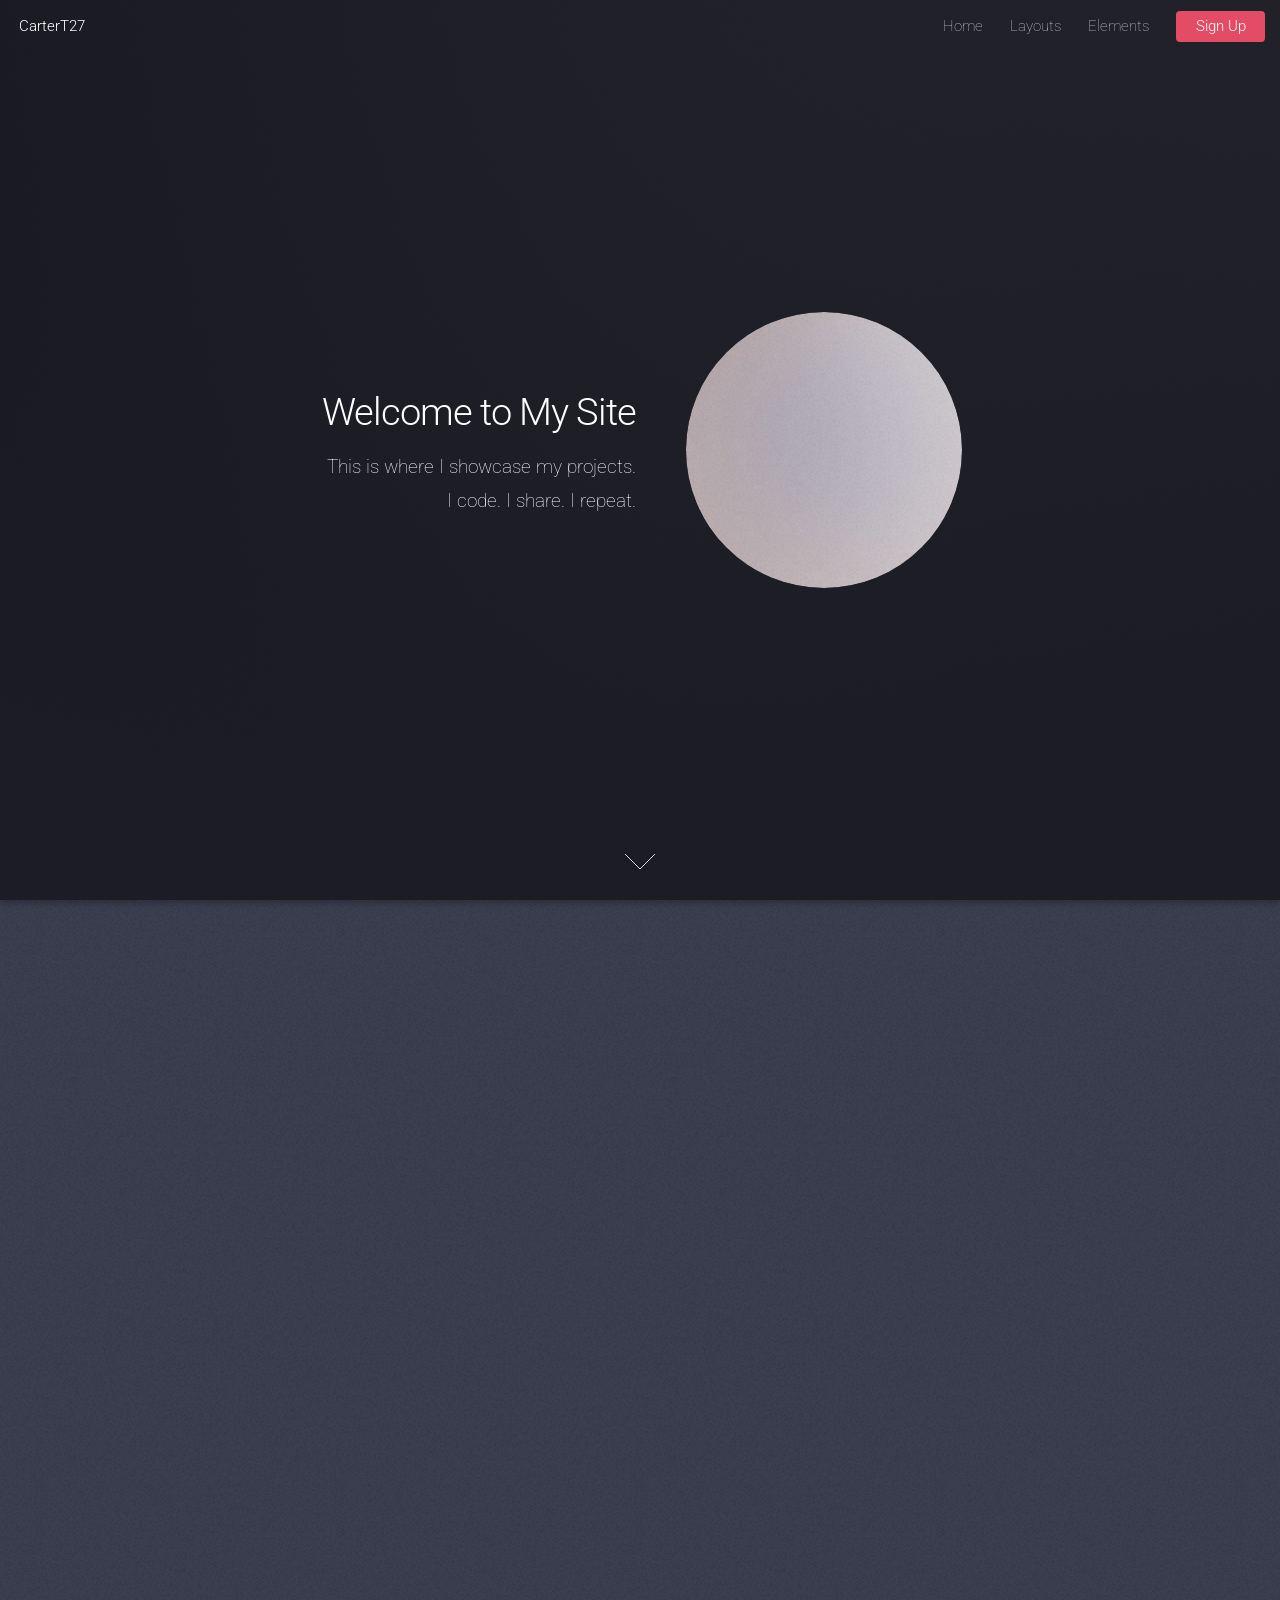
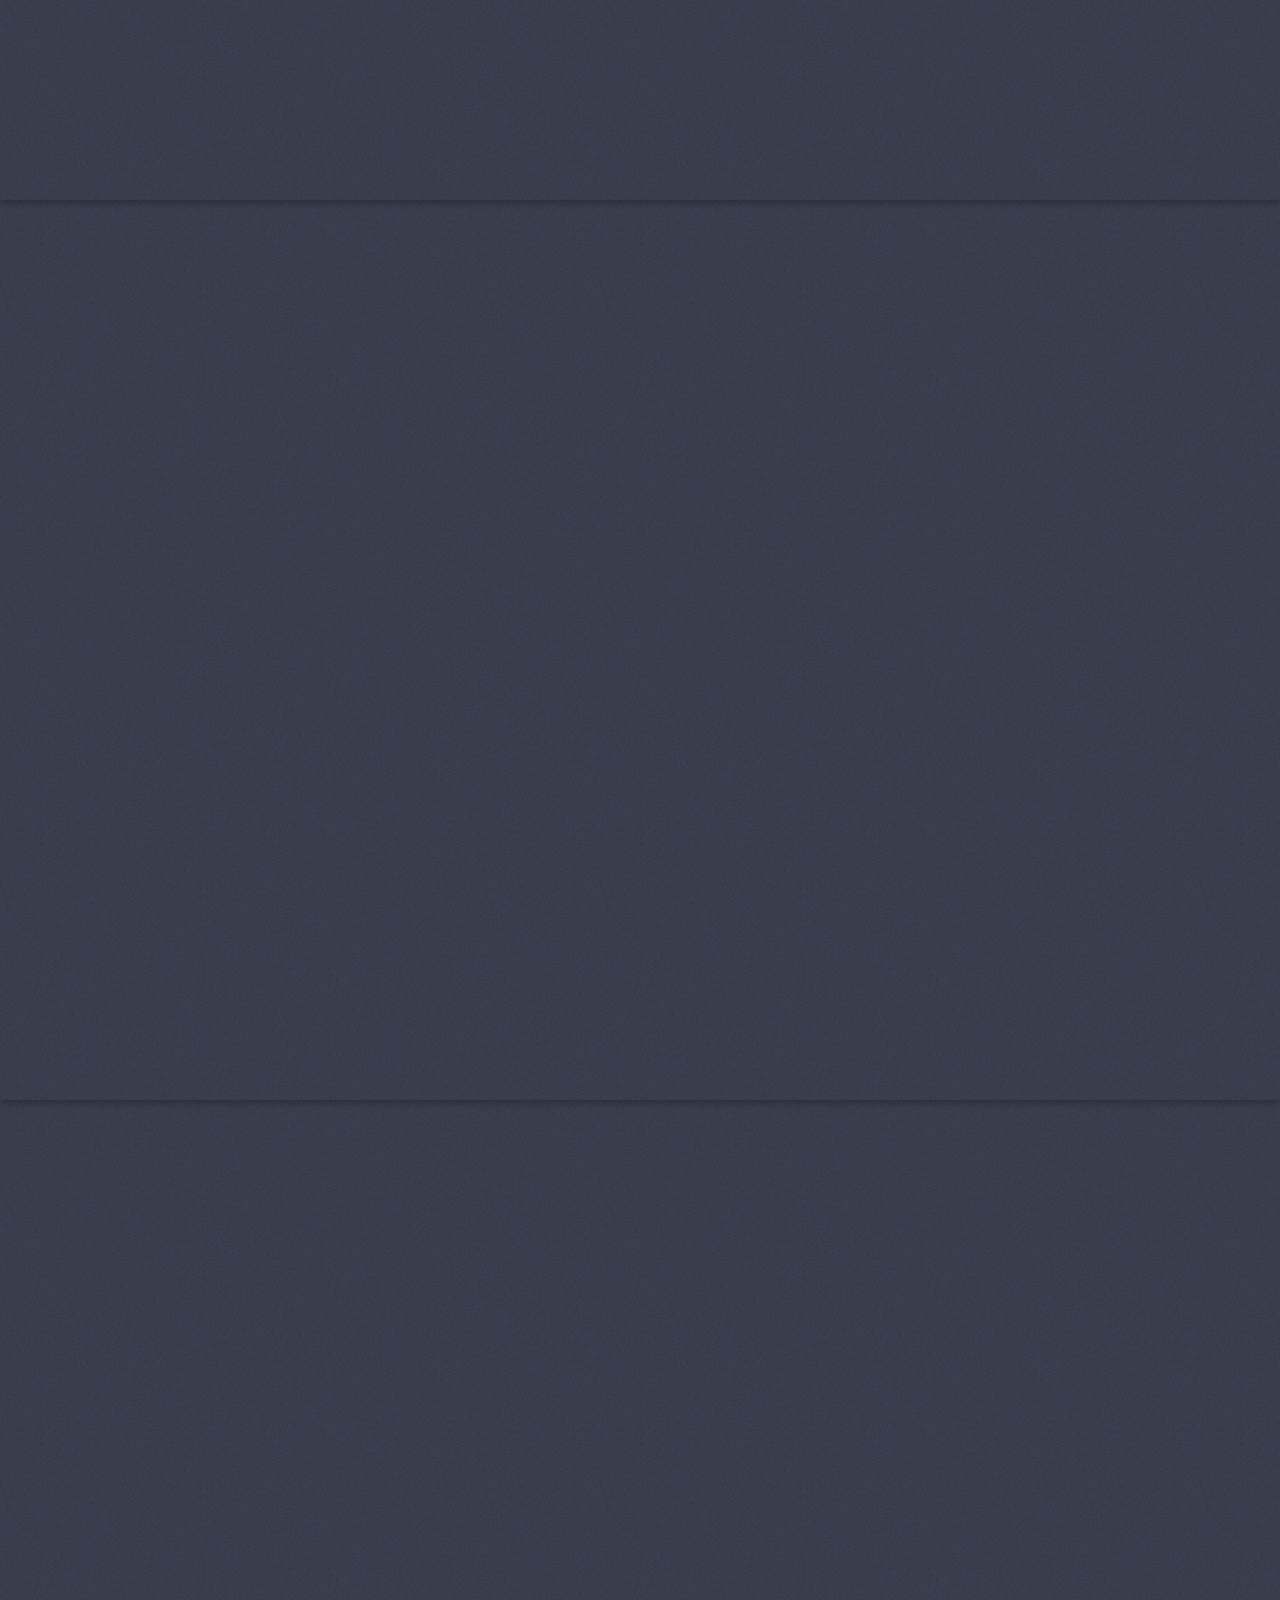
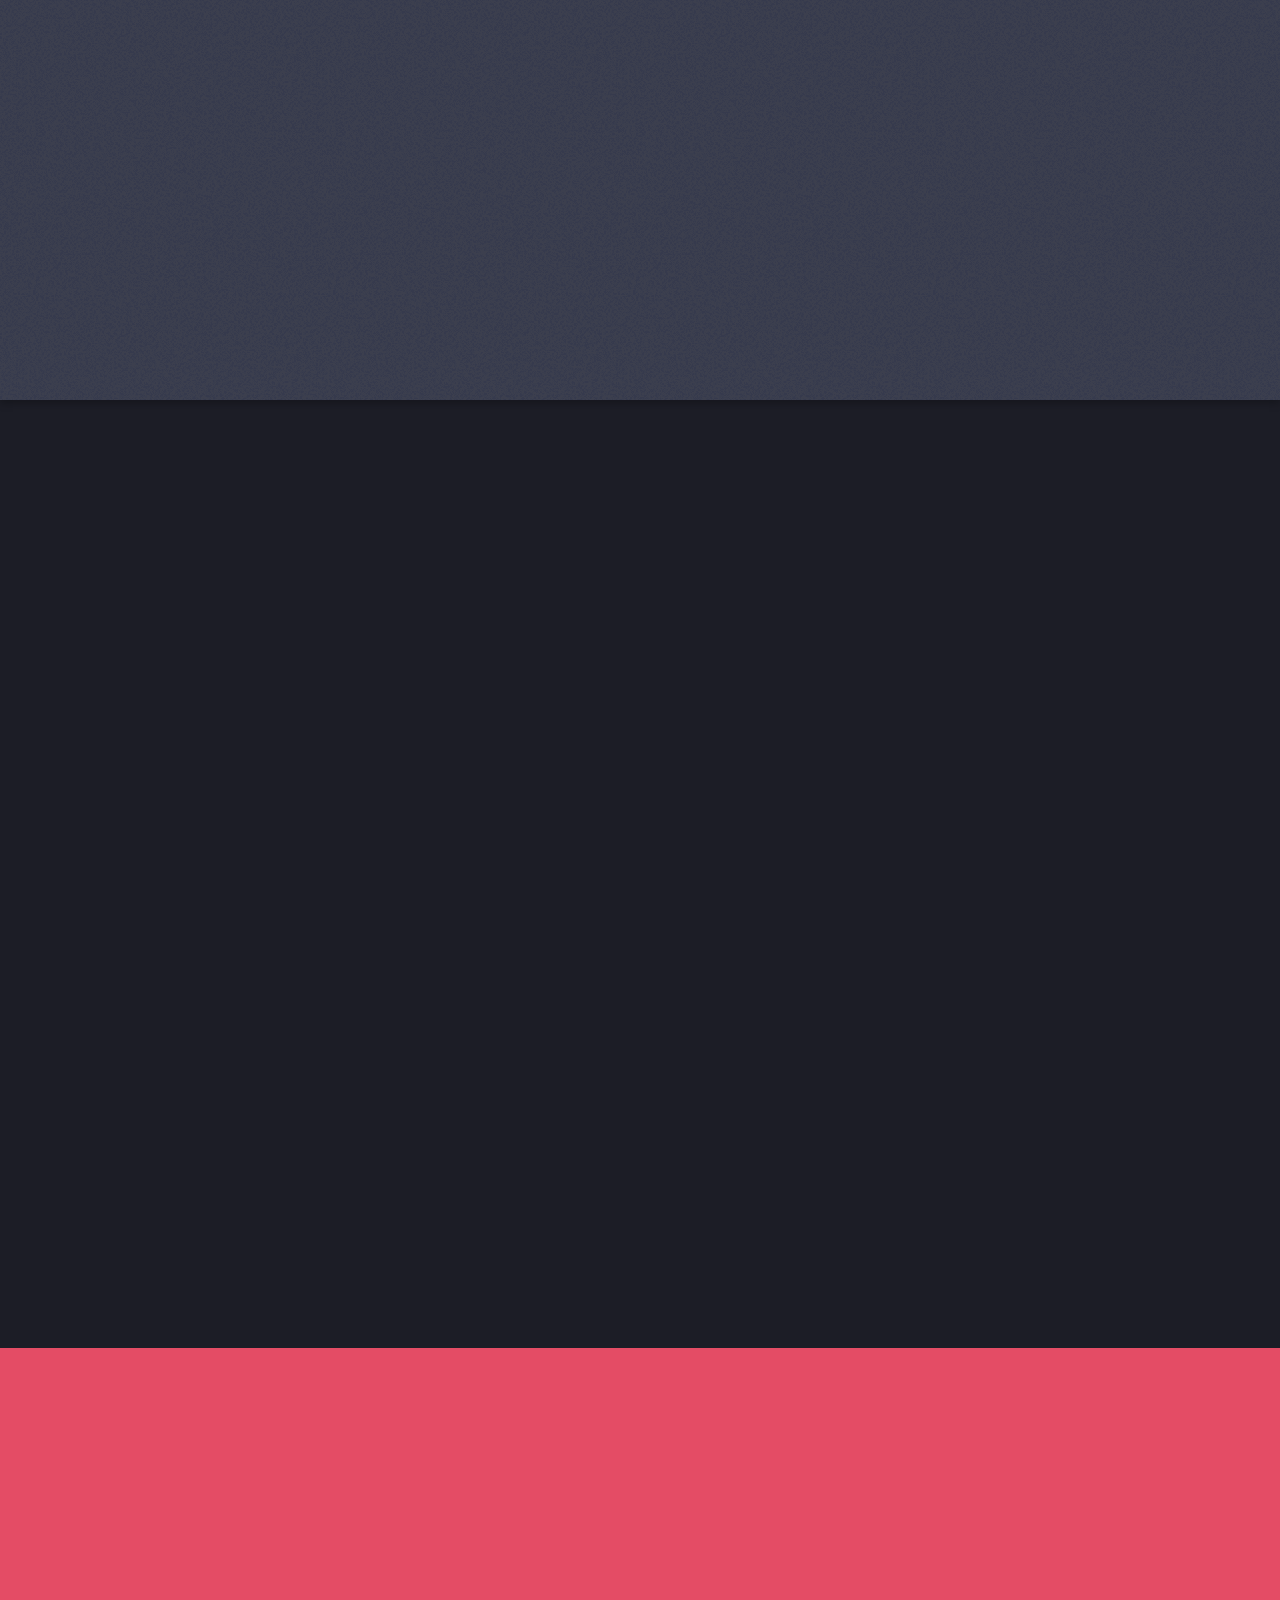
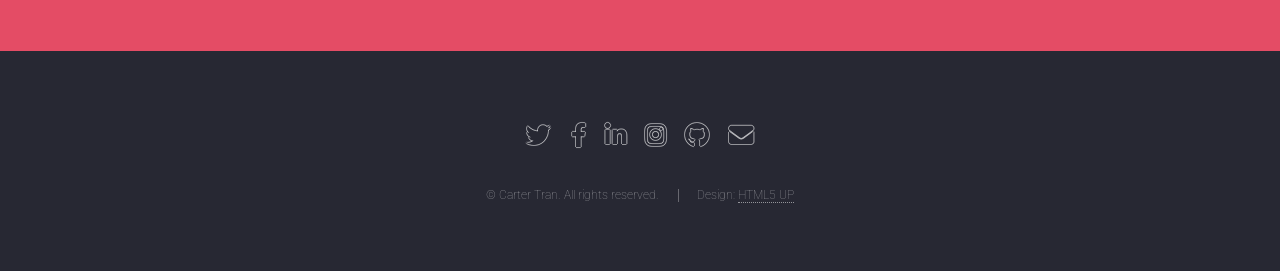
<file: index.html>
<!DOCTYPE HTML>
<!--
	Landed by HTML5 UP
	html5up.net | @ajlkn
	Free for personal and commercial use under the CCA 3.0 license (html5up.net/license)
-->
<html>
	<head>
		<title>Carter's Coding Portfolio</title>
		<meta charset="utf-8" />
		<meta name="viewport" content="width=device-width, initial-scale=1, user-scalable=no" />
		<link rel="stylesheet" href="assets/css/main.css" />
		<noscript><link rel="stylesheet" href="assets/css/noscript.css" /></noscript>
	</head>
	<body class="is-preload landing">
		<div id="page-wrapper">

			<!-- Header -->
				<header id="header">
					<h1 id="logo"><a href="index.html">CarterT27</a></h1>
					<nav id="nav">
						<ul>
							<li><a href="index.html">Home</a></li>
							<li>
								<a href="#">Layouts</a>
								<ul>
									<li><a href="left-sidebar.html">Left Sidebar</a></li>
									<li><a href="right-sidebar.html">Right Sidebar</a></li>
									<li><a href="no-sidebar.html">No Sidebar</a></li>
									<li>
										<a href="#">Submenu</a>
										<ul>
											<li><a href="#">Option 1</a></li>
											<li><a href="#">Option 2</a></li>
											<li><a href="#">Option 3</a></li>
											<li><a href="#">Option 4</a></li>
										</ul>
									</li>
								</ul>
							</li>
							<li><a href="elements.html">Elements</a></li>
							<li><a href="#" class="button primary">Sign Up</a></li>
						</ul>
					</nav>
				</header>

			<!-- Banner -->
				<section id="banner">
					<div class="content">
						<header>
							<h2>Welcome to My Site</h2>
							<p>This is where I showcase my projects. <br />
							I code. I share. I repeat. </p>
						</header>
						<span class="image"><img src="images/pic01.jpg" alt="" /></span>
					</div>
					<a href="#one" class="goto-next scrolly">Next</a>
				</section>

			<!-- One -->
				<section id="one" class="spotlight style1 bottom">
					<span class="image fit main"><img src="images/pic02.jpg" alt="" /></span>
					<div class="content">
						<div class="container">
							<div class="row">
								<div class="col-4 col-12-medium">
									<header>
										<h2>Odio faucibus ipsum integer consequat</h2>
										<p>Nascetur eu nibh vestibulum amet gravida nascetur praesent</p>
									</header>
								</div>
								<div class="col-4 col-12-medium">
									<p>Feugiat accumsan lorem eu ac lorem amet sed accumsan donec.
									Blandit orci porttitor semper. Arcu phasellus tortor enim mi
									nisi praesent dolor adipiscing. Integer mi sed nascetur cep aliquet
									augue varius tempus lobortis porttitor accumsan consequat
									adipiscing lorem dolor.</p>
								</div>
								<div class="col-4 col-12-medium">
									<p>Morbi enim nascetur et placerat lorem sed iaculis neque ante
									adipiscing adipiscing metus massa. Blandit orci porttitor semper.
									Arcu phasellus tortor enim mi mi nisi praesent adipiscing. Integer
									mi sed nascetur cep aliquet augue varius tempus. Feugiat lorem
									ipsum dolor nullam.</p>
								</div>
							</div>
						</div>
					</div>
					<a href="#two" class="goto-next scrolly">Next</a>
				</section>

			<!-- Two -->
				<section id="two" class="spotlight style2 right">
					<span class="image fit main"><img src="images/pic03.jpg" alt="" /></span>
					<div class="content">
						<header>
							<h2>Interdum amet non magna accumsan</h2>
							<p>Nunc commodo accumsan eget id nisi eu col volutpat magna</p>
						</header>
						<p>Feugiat accumsan lorem eu ac lorem amet ac arcu phasellus tortor enim mi mi nisi praesent adipiscing. Integer mi sed nascetur cep aliquet augue varius tempus lobortis porttitor lorem et accumsan consequat adipiscing lorem.</p>
						<ul class="actions">
							<li><a href="#" class="button">Learn More</a></li>
						</ul>
					</div>
					<a href="#three" class="goto-next scrolly">Next</a>
				</section>

			<!-- Three -->
				<section id="three" class="spotlight style3 left">
					<span class="image fit main bottom"><img src="images/pic04.jpg" alt="" /></span>
					<div class="content">
						<header>
							<h2>Interdum felis blandit praesent sed augue</h2>
							<p>Accumsan integer ultricies aliquam vel massa sapien phasellus</p>
						</header>
						<p>Feugiat accumsan lorem eu ac lorem amet ac arcu phasellus tortor enim mi mi nisi praesent adipiscing. Integer mi sed nascetur cep aliquet augue varius tempus lobortis porttitor lorem et accumsan consequat adipiscing lorem.</p>
						<ul class="actions">
							<li><a href="#" class="button">Learn More</a></li>
						</ul>
					</div>
					<a href="#four" class="goto-next scrolly">Next</a>
				</section>

			<!-- Four -->
				<section id="four" class="wrapper style1 special fade-up">
					<div class="container">
						<header class="major">
							<h2>Accumsan sed tempus adipiscing blandit</h2>
							<p>Iaculis ac volutpat vis non enim gravida nisi faucibus posuere arcu consequat</p>
						</header>
						<div class="box alt">
							<div class="row gtr-uniform">
								<section class="col-4 col-6-medium col-12-xsmall">
									<span class="icon solid alt major fa-chart-area"></span>
									<h3>Ipsum sed commodo</h3>
									<p>Feugiat accumsan lorem eu ac lorem amet accumsan donec. Blandit orci porttitor.</p>
								</section>
								<section class="col-4 col-6-medium col-12-xsmall">
									<span class="icon solid alt major fa-comment"></span>
									<h3>Eleifend lorem ornare</h3>
									<p>Feugiat accumsan lorem eu ac lorem amet accumsan donec. Blandit orci porttitor.</p>
								</section>
								<section class="col-4 col-6-medium col-12-xsmall">
									<span class="icon solid alt major fa-flask"></span>
									<h3>Cubilia cep lobortis</h3>
									<p>Feugiat accumsan lorem eu ac lorem amet accumsan donec. Blandit orci porttitor.</p>
								</section>
								<section class="col-4 col-6-medium col-12-xsmall">
									<span class="icon solid alt major fa-paper-plane"></span>
									<h3>Non semper interdum</h3>
									<p>Feugiat accumsan lorem eu ac lorem amet accumsan donec. Blandit orci porttitor.</p>
								</section>
								<section class="col-4 col-6-medium col-12-xsmall">
									<span class="icon solid alt major fa-file"></span>
									<h3>Odio laoreet accumsan</h3>
									<p>Feugiat accumsan lorem eu ac lorem amet accumsan donec. Blandit orci porttitor.</p>
								</section>
								<section class="col-4 col-6-medium col-12-xsmall">
									<span class="icon solid alt major fa-lock"></span>
									<h3>Massa arcu accumsan</h3>
									<p>Feugiat accumsan lorem eu ac lorem amet accumsan donec. Blandit orci porttitor.</p>
								</section>
							</div>
						</div>
						<footer class="major">
							<ul class="actions special">
								<li><a href="#" class="button">Magna sed feugiat</a></li>
							</ul>
						</footer>
					</div>
				</section>

			<!-- Five -->
				<section id="five" class="wrapper style2 special fade">
					<div class="container">
						<header>
							<h2>Magna faucibus lorem diam</h2>
							<p>Ante metus praesent faucibus ante integer id accumsan eleifend</p>
						</header>
						<form method="post" action="#" class="cta">
							<div class="row gtr-uniform gtr-50">
								<div class="col-8 col-12-xsmall"><input type="email" name="email" id="email" placeholder="Your Email Address" /></div>
								<div class="col-4 col-12-xsmall"><input type="submit" value="Get Started" class="fit primary" /></div>
							</div>
						</form>
					</div>
				</section>

			<!-- Footer -->
				<footer id="footer">
					<ul class="icons">
						<li><a href="https://twitter.com/CarterJTran" class="icon brands alt fa-twitter"><span class="label">Twitter</span></a></li>
						<li><a href="https://www.facebook.com/carter.tran.526/" class="icon brands alt fa-facebook-f"><span class="label">Facebook</span></a></li>
						<li><a href="https://www.linkedin.com/in/carter-tran-3887401ba" class="icon brands alt fa-linkedin-in"><span class="label">LinkedIn</span></a></li>
						<li><a href="https://www.instagram.com/cartert27/" class="icon brands alt fa-instagram"><span class="label">Instagram</span></a></li>
						<li><a href="https://github.com/CarterT27" class="icon brands alt fa-github"><span class="label">GitHub</span></a></li>
						<li><a href="https://mail.google.com/mail/?view=cm&source=mailto&to=[carter.tran@gmail.com]" class="icon solid alt fa-envelope"><span class="label">Email</span></a></li>
					</ul>
					<ul class="copyright">
						<li>&copy; Carter Tran. All rights reserved.</li><li>Design: <a href="http://html5up.net">HTML5 UP</a></li>
					</ul>
				</footer>

		</div>

		<!-- Scripts -->
			<script src="assets/js/jquery.min.js"></script>
			<script src="assets/js/jquery.scrolly.min.js"></script>
			<script src="assets/js/jquery.dropotron.min.js"></script>
			<script src="assets/js/jquery.scrollex.min.js"></script>
			<script src="assets/js/browser.min.js"></script>
			<script src="assets/js/breakpoints.min.js"></script>
			<script src="assets/js/util.js"></script>
			<script src="assets/js/main.js"></script>

	</body>
</html>
</file>
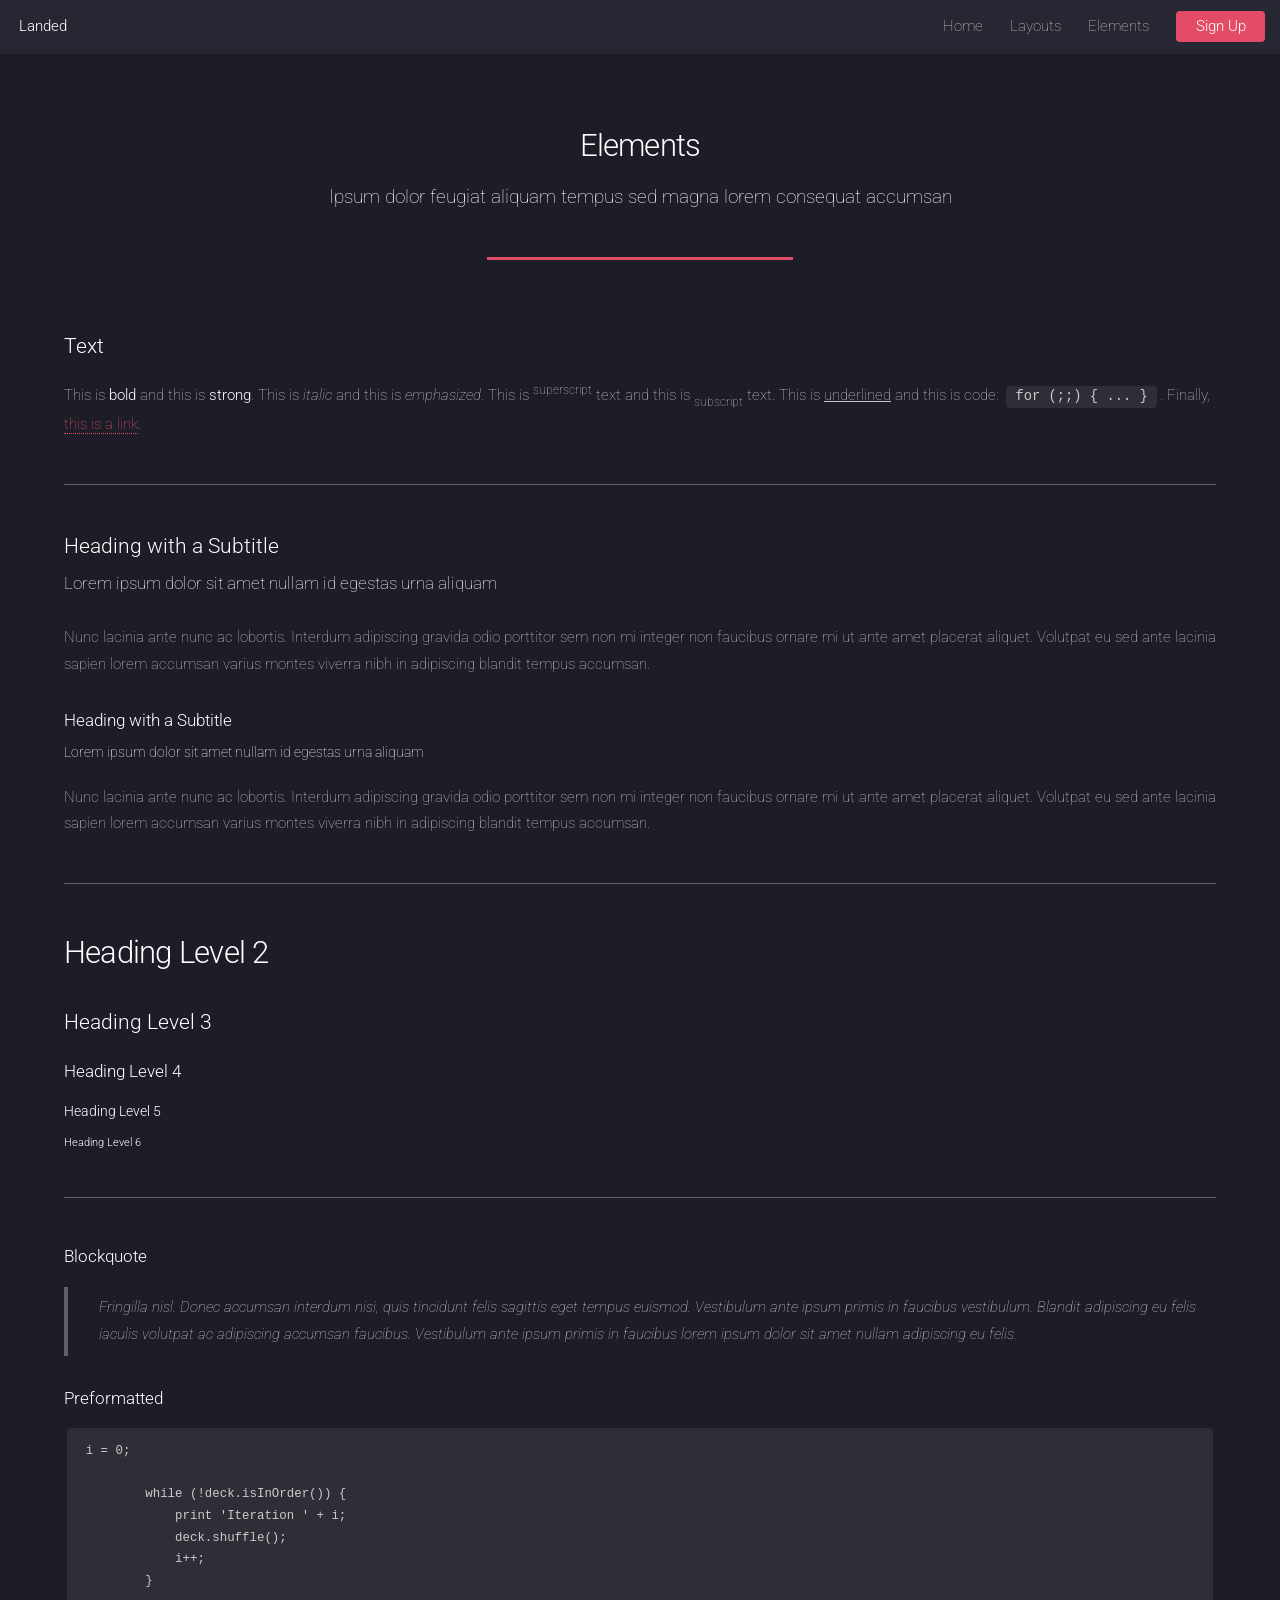
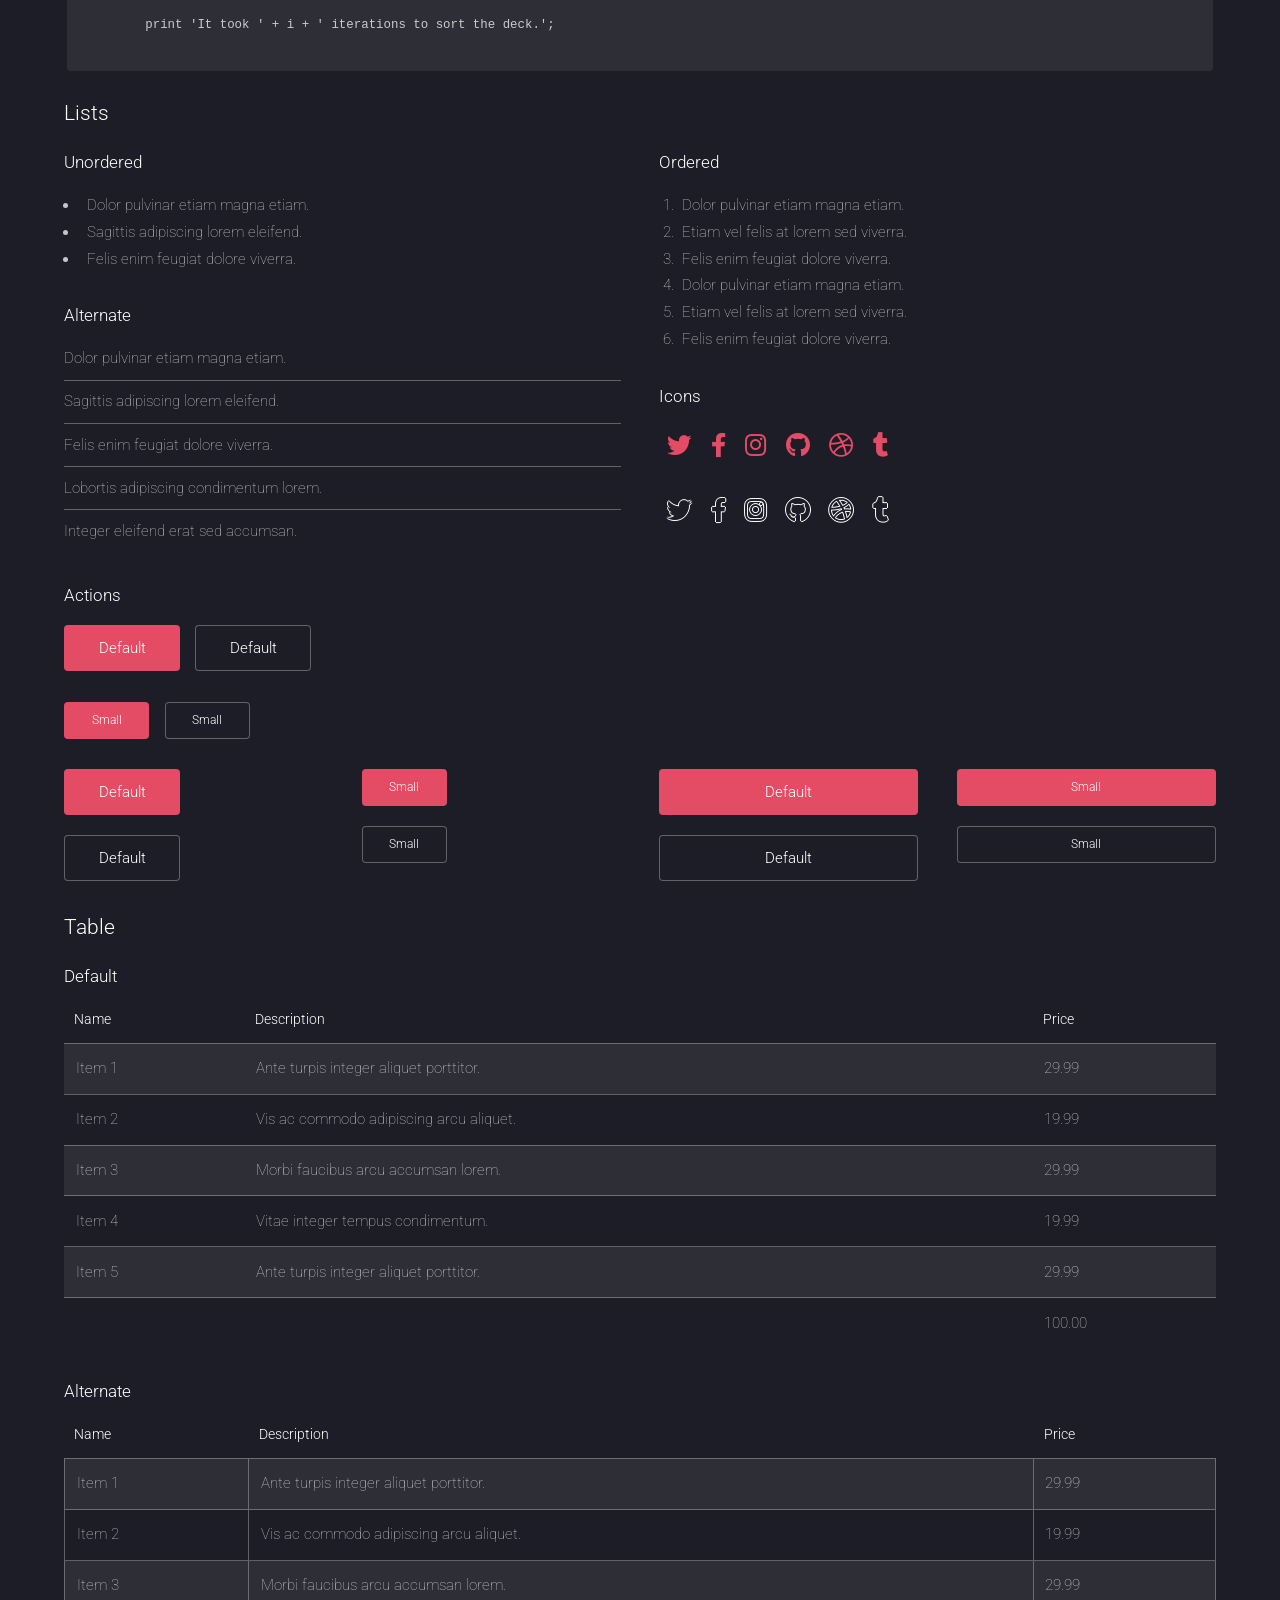
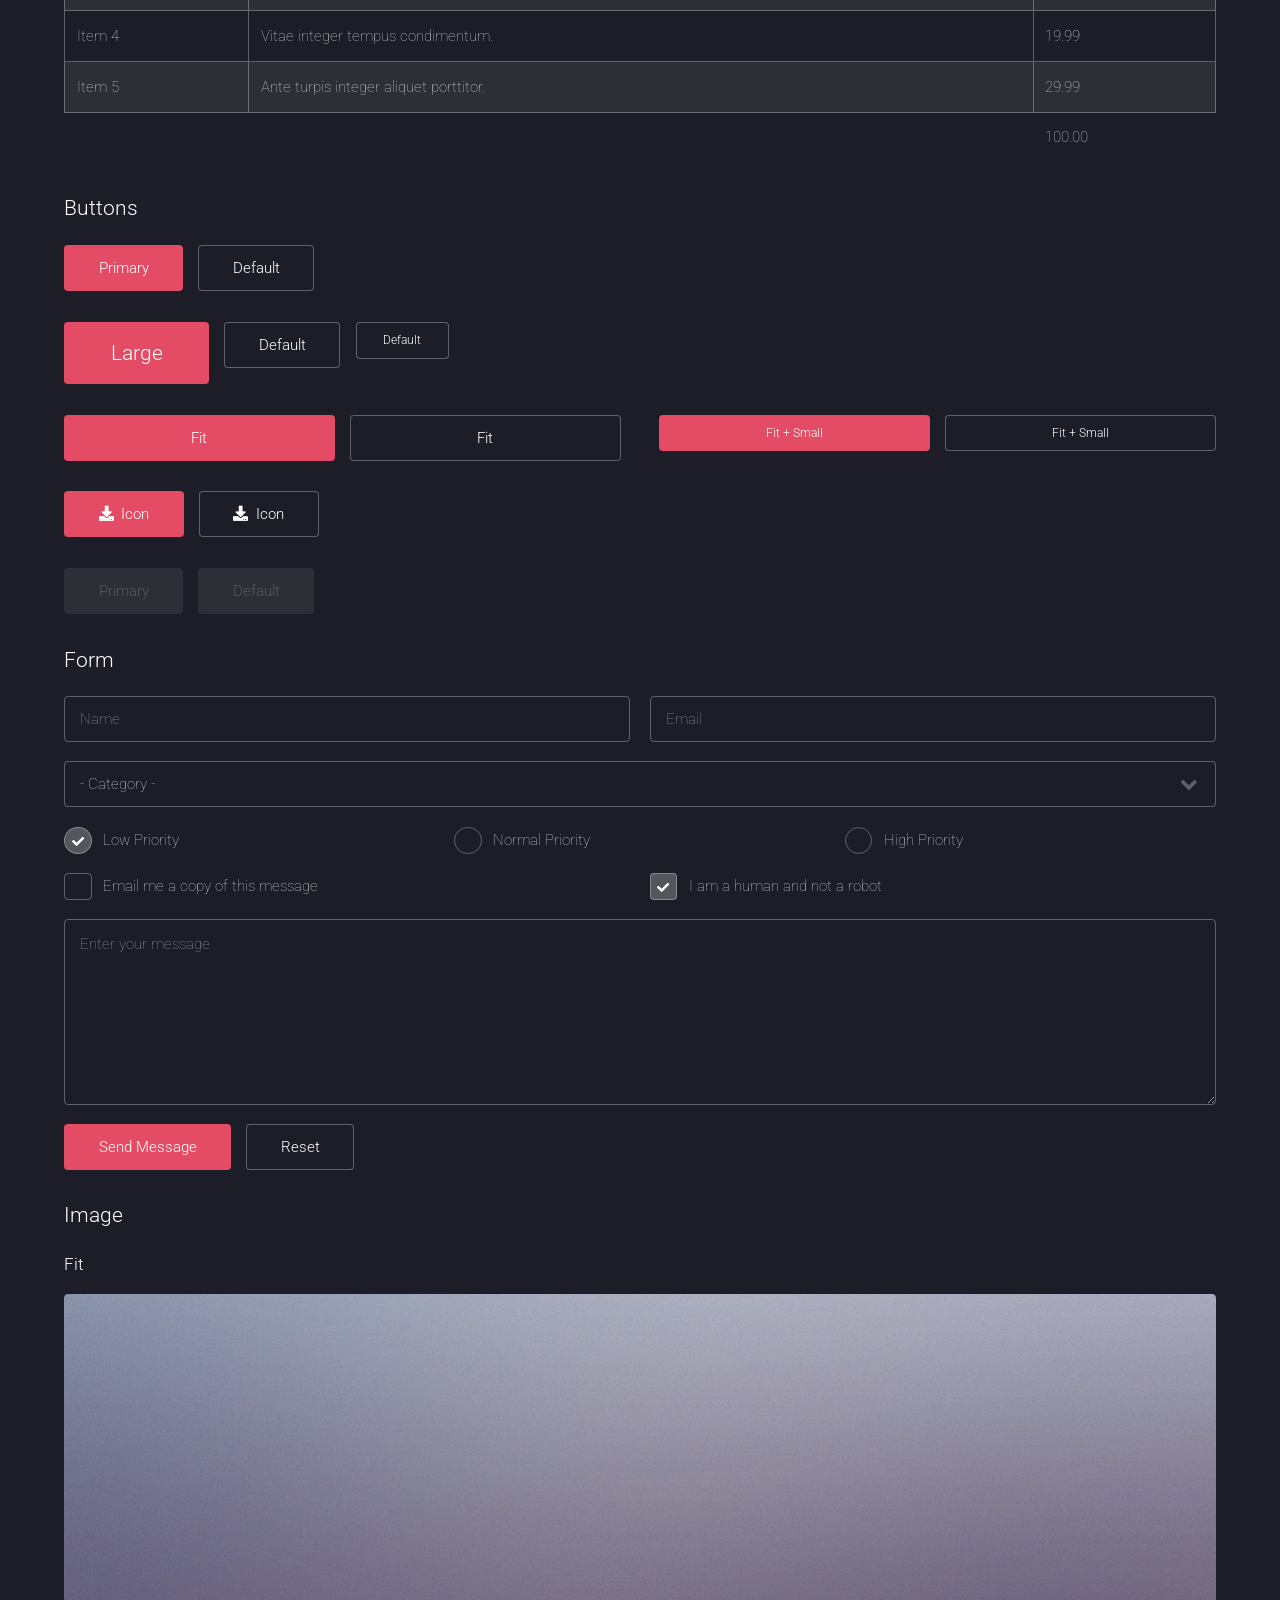
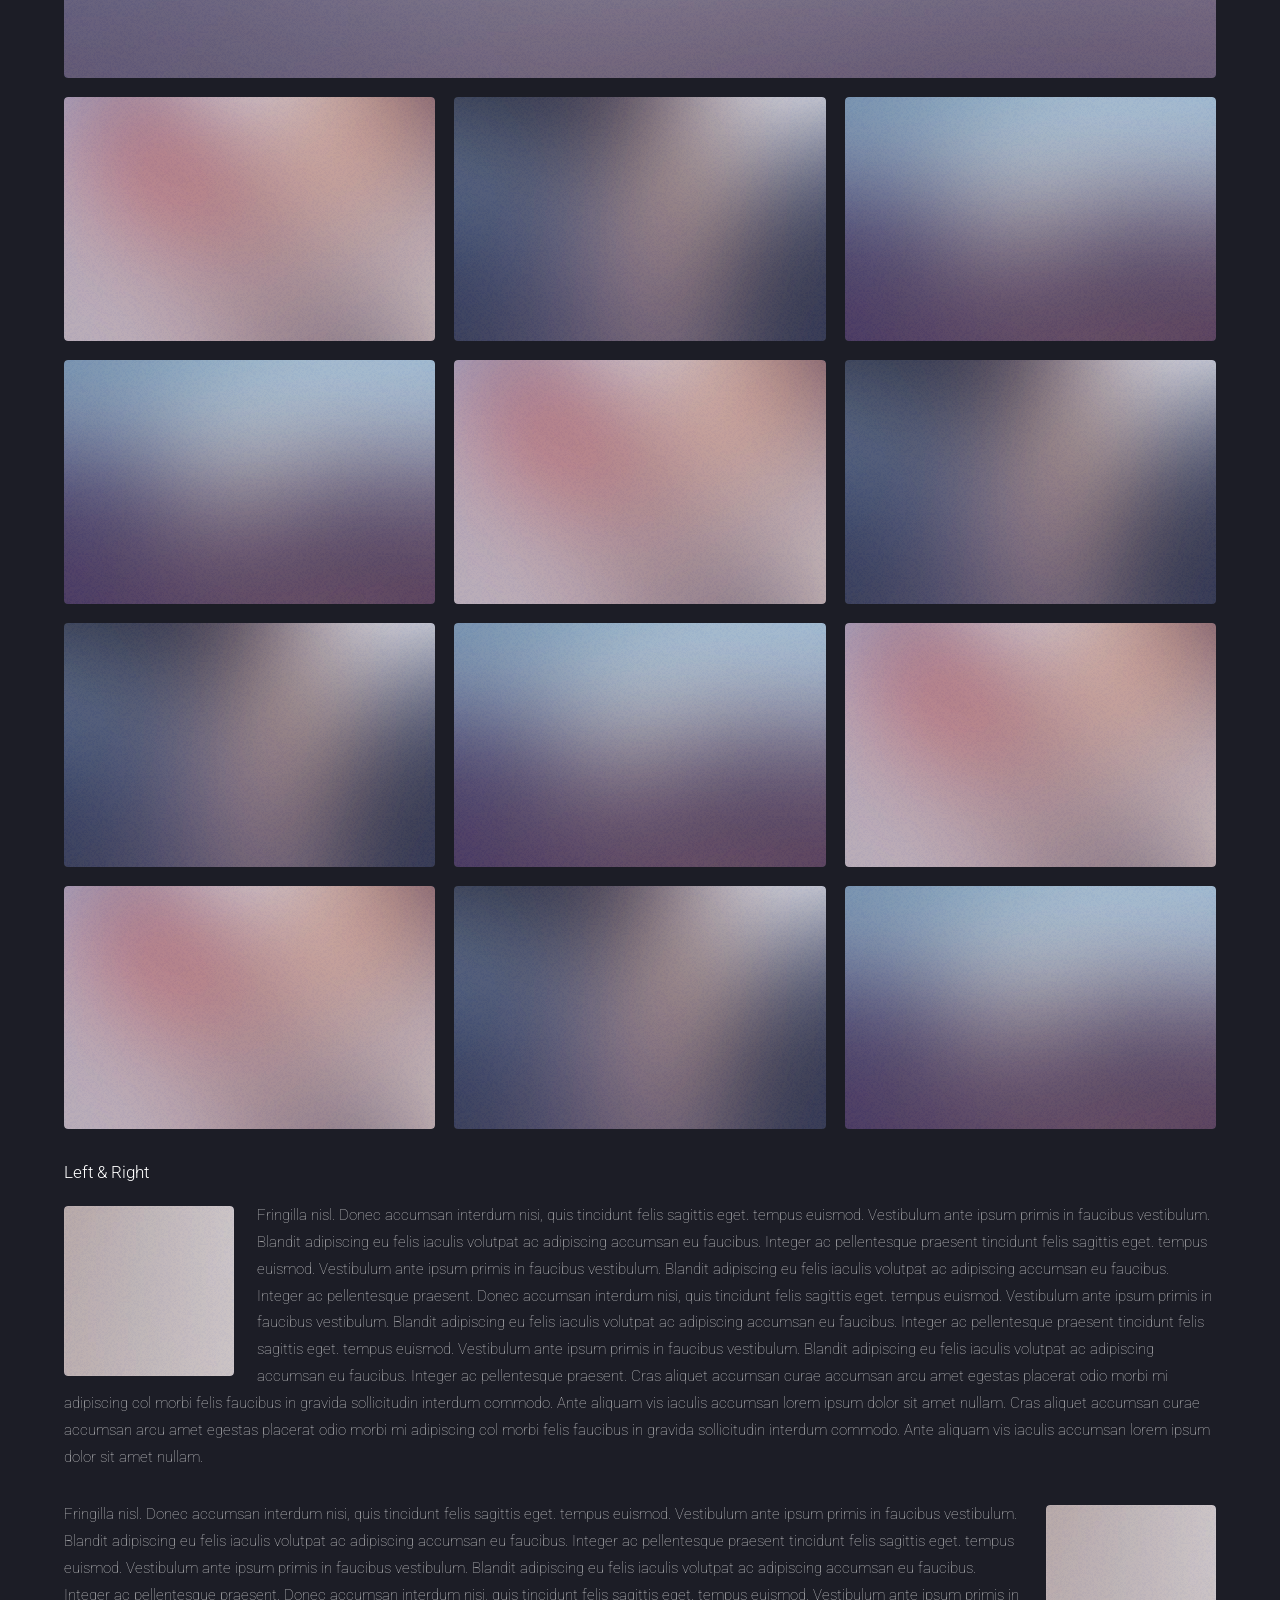
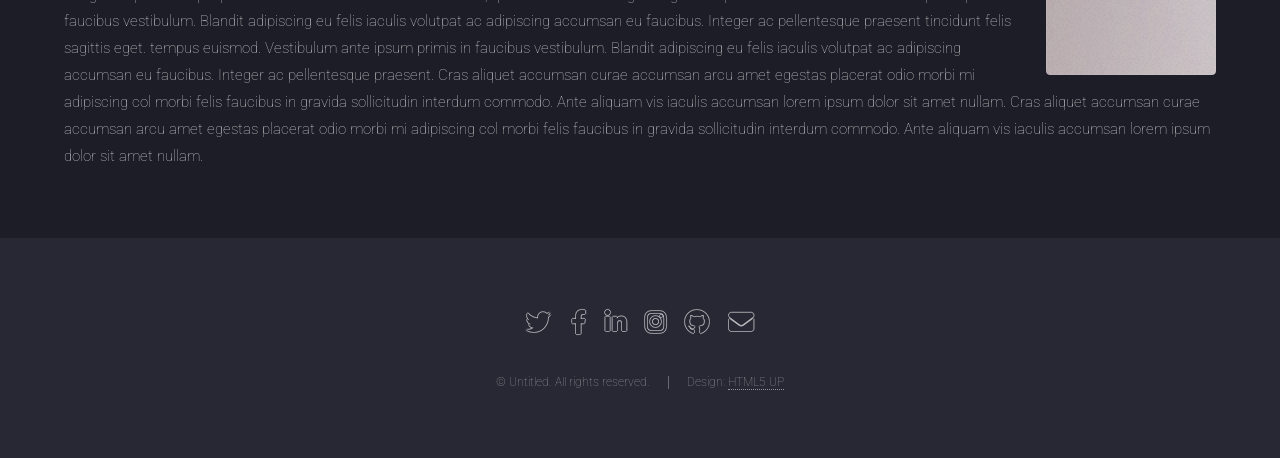
<file: elements.html>
<!DOCTYPE HTML>
<!--
	Landed by HTML5 UP
	html5up.net | @ajlkn
	Free for personal and commercial use under the CCA 3.0 license (html5up.net/license)
-->
<html>
	<head>
		<title>Elements - Landed by HTML5 UP</title>
		<meta charset="utf-8" />
		<meta name="viewport" content="width=device-width, initial-scale=1, user-scalable=no" />
		<link rel="stylesheet" href="assets/css/main.css" />
		<noscript><link rel="stylesheet" href="assets/css/noscript.css" /></noscript>
	</head>
	<body class="is-preload">
		<div id="page-wrapper">

			<!-- Header -->
				<header id="header">
					<h1 id="logo"><a href="index.html">Landed</a></h1>
					<nav id="nav">
						<ul>
							<li><a href="index.html">Home</a></li>
							<li>
								<a href="#">Layouts</a>
								<ul>
									<li><a href="left-sidebar.html">Left Sidebar</a></li>
									<li><a href="right-sidebar.html">Right Sidebar</a></li>
									<li><a href="no-sidebar.html">No Sidebar</a></li>
									<li>
										<a href="#">Submenu</a>
										<ul>
											<li><a href="#">Option 1</a></li>
											<li><a href="#">Option 2</a></li>
											<li><a href="#">Option 3</a></li>
											<li><a href="#">Option 4</a></li>
										</ul>
									</li>
								</ul>
							</li>
							<li><a href="elements.html">Elements</a></li>
							<li><a href="#" class="button primary">Sign Up</a></li>
						</ul>
					</nav>
				</header>

			<!-- Main -->
				<div id="main" class="wrapper style1">
					<div class="container">
						<header class="major">
							<h2>Elements</h2>
							<p>Ipsum dolor feugiat aliquam tempus sed magna lorem consequat accumsan</p>
						</header>

						<!-- Text -->
							<section>
								<h3>Text</h3>
								<p>This is <b>bold</b> and this is <strong>strong</strong>. This is <i>italic</i> and this is <em>emphasized</em>.
								This is <sup>superscript</sup> text and this is <sub>subscript</sub> text.
								This is <u>underlined</u> and this is code: <code>for (;;) { ... }</code>. Finally, <a href="#">this is a link</a>.</p>

								<hr />

								<header>
									<h3>Heading with a Subtitle</h3>
									<p>Lorem ipsum dolor sit amet nullam id egestas urna aliquam</p>
								</header>
								<p>Nunc lacinia ante nunc ac lobortis. Interdum adipiscing gravida odio porttitor sem non mi integer non faucibus ornare mi ut ante amet placerat aliquet. Volutpat eu sed ante lacinia sapien lorem accumsan varius montes viverra nibh in adipiscing blandit tempus accumsan.</p>
								<header>
									<h4>Heading with a Subtitle</h4>
									<p>Lorem ipsum dolor sit amet nullam id egestas urna aliquam</p>
								</header>
								<p>Nunc lacinia ante nunc ac lobortis. Interdum adipiscing gravida odio porttitor sem non mi integer non faucibus ornare mi ut ante amet placerat aliquet. Volutpat eu sed ante lacinia sapien lorem accumsan varius montes viverra nibh in adipiscing blandit tempus accumsan.</p>

								<hr />

								<h2>Heading Level 2</h2>
								<h3>Heading Level 3</h3>
								<h4>Heading Level 4</h4>
								<h5>Heading Level 5</h5>
								<h6>Heading Level 6</h6>

								<hr />

								<h4>Blockquote</h4>
								<blockquote>Fringilla nisl. Donec accumsan interdum nisi, quis tincidunt felis sagittis eget tempus euismod. Vestibulum ante ipsum primis in faucibus vestibulum. Blandit adipiscing eu felis iaculis volutpat ac adipiscing accumsan faucibus. Vestibulum ante ipsum primis in faucibus lorem ipsum dolor sit amet nullam adipiscing eu felis.</blockquote>

								<h4>Preformatted</h4>
								<pre><code>i = 0;

	while (!deck.isInOrder()) {
	    print 'Iteration ' + i;
	    deck.shuffle();
	    i++;
	}

	print 'It took ' + i + ' iterations to sort the deck.';
	</code></pre>
							</section>

						<!-- Lists -->
							<section>
								<h3>Lists</h3>
								<div class="row">
									<div class="col-6 col-12-xsmall">

										<h4>Unordered</h4>
										<ul>
											<li>Dolor pulvinar etiam magna etiam.</li>
											<li>Sagittis adipiscing lorem eleifend.</li>
											<li>Felis enim feugiat dolore viverra.</li>
										</ul>

										<h4>Alternate</h4>
										<ul class="alt">
											<li>Dolor pulvinar etiam magna etiam.</li>
											<li>Sagittis adipiscing lorem eleifend.</li>
											<li>Felis enim feugiat dolore viverra.</li>
											<li>Lobortis adipiscing condimentum lorem.</li>
											<li>Integer eleifend erat sed accumsan.</li>
										</ul>

									</div>
									<div class="col-6 col-12-xsmall">

										<h4>Ordered</h4>
										<ol>
											<li>Dolor pulvinar etiam magna etiam.</li>
											<li>Etiam vel felis at lorem sed viverra.</li>
											<li>Felis enim feugiat dolore viverra.</li>
											<li>Dolor pulvinar etiam magna etiam.</li>
											<li>Etiam vel felis at lorem sed viverra.</li>
											<li>Felis enim feugiat dolore viverra.</li>
										</ol>

										<h4>Icons</h4>
										<ul class="icons">
											<li><a href="#" class="icon brands fa-twitter"><span class="label">Twitter</span></a></li>
											<li><a href="#" class="icon brands fa-facebook-f"><span class="label">Facebook</span></a></li>
											<li><a href="#" class="icon brands fa-instagram"><span class="label">Instagram</span></a></li>
											<li><a href="#" class="icon brands fa-github"><span class="label">Github</span></a></li>
											<li><a href="#" class="icon brands fa-dribbble"><span class="label">Dribbble</span></a></li>
											<li><a href="#" class="icon brands fa-tumblr"><span class="label">Tumblr</span></a></li>
										</ul>
										<ul class="icons">
											<li><a href="#" class="icon brands alt fa-twitter"><span class="label">Twitter</span></a></li>
											<li><a href="#" class="icon brands alt fa-facebook-f"><span class="label">Facebook</span></a></li>
											<li><a href="#" class="icon brands alt fa-instagram"><span class="label">Instagram</span></a></li>
											<li><a href="#" class="icon brands alt fa-github"><span class="label">Github</span></a></li>
											<li><a href="#" class="icon brands alt fa-dribbble"><span class="label">Dribbble</span></a></li>
											<li><a href="#" class="icon brands alt fa-tumblr"><span class="label">Tumblr</span></a></li>
										</ul>

									</div>
								</div>

								<h4>Actions</h4>
								<ul class="actions">
									<li><a href="#" class="button primary">Default</a></li>
									<li><a href="#" class="button">Default</a></li>
								</ul>
								<ul class="actions small">
									<li><a href="#" class="button primary small">Small</a></li>
									<li><a href="#" class="button small">Small</a></li>
								</ul>
								<div class="row">
									<div class="col-3 col-6-medium col-12-xsmall">
										<ul class="actions stacked">
											<li><a href="#" class="button primary">Default</a></li>
											<li><a href="#" class="button">Default</a></li>
										</ul>
									</div>
									<div class="col-3 col-6-medium col-12-xsmall">
										<ul class="actions stacked">
											<li><a href="#" class="button primary small">Small</a></li>
											<li><a href="#" class="button small">Small</a></li>
										</ul>
									</div>
									<div class="col-3 col-6-medium col-12-xsmall">
										<ul class="actions stacked">
											<li><a href="#" class="button primary fit">Default</a></li>
											<li><a href="#" class="button fit">Default</a></li>
										</ul>
									</div>
									<div class="col-3 col-6-medium col-12-xsmall">
										<ul class="actions stacked">
											<li><a href="#" class="button primary small fit">Small</a></li>
											<li><a href="#" class="button small fit">Small</a></li>
										</ul>
									</div>
								</div>
							</section>

						<!-- Table -->
							<section>
								<h3>Table</h3>
								<h4>Default</h4>
								<div class="table-wrapper">
									<table>
										<thead>
											<tr>
												<th>Name</th>
												<th>Description</th>
												<th>Price</th>
											</tr>
										</thead>
										<tbody>
											<tr>
												<td>Item 1</td>
												<td>Ante turpis integer aliquet porttitor.</td>
												<td>29.99</td>
											</tr>
											<tr>
												<td>Item 2</td>
												<td>Vis ac commodo adipiscing arcu aliquet.</td>
												<td>19.99</td>
											</tr>
											<tr>
												<td>Item 3</td>
												<td> Morbi faucibus arcu accumsan lorem.</td>
												<td>29.99</td>
											</tr>
											<tr>
												<td>Item 4</td>
												<td>Vitae integer tempus condimentum.</td>
												<td>19.99</td>
											</tr>
											<tr>
												<td>Item 5</td>
												<td>Ante turpis integer aliquet porttitor.</td>
												<td>29.99</td>
											</tr>
										</tbody>
										<tfoot>
											<tr>
												<td colspan="2"></td>
												<td>100.00</td>
											</tr>
										</tfoot>
									</table>
								</div>
								<h4>Alternate</h4>
								<div class="table-wrapper">
									<table class="alt">
										<thead>
											<tr>
												<th>Name</th>
												<th>Description</th>
												<th>Price</th>
											</tr>
										</thead>
										<tbody>
											<tr>
												<td>Item 1</td>
												<td>Ante turpis integer aliquet porttitor.</td>
												<td>29.99</td>
											</tr>
											<tr>
												<td>Item 2</td>
												<td>Vis ac commodo adipiscing arcu aliquet.</td>
												<td>19.99</td>
											</tr>
											<tr>
												<td>Item 3</td>
												<td> Morbi faucibus arcu accumsan lorem.</td>
												<td>29.99</td>
											</tr>
											<tr>
												<td>Item 4</td>
												<td>Vitae integer tempus condimentum.</td>
												<td>19.99</td>
											</tr>
											<tr>
												<td>Item 5</td>
												<td>Ante turpis integer aliquet porttitor.</td>
												<td>29.99</td>
											</tr>
										</tbody>
										<tfoot>
											<tr>
												<td colspan="2"></td>
												<td>100.00</td>
											</tr>
										</tfoot>
									</table>
								</div>
							</section>

						<!-- Buttons -->
							<section>
								<h3>Buttons</h3>
								<ul class="actions">
									<li><a href="#" class="button primary">Primary</a></li>
									<li><a href="#" class="button">Default</a></li>
								</ul>
								<ul class="actions">
									<li><a href="#" class="button primary large">Large</a></li>
									<li><a href="#" class="button">Default</a></li>
									<li><a href="#" class="button small">Default</a></li>
								</ul>
								<div class="row">
									<div class="col-6 col-12-xsmall">
										<ul class="actions fit">
											<li><a href="#" class="button primary fit">Fit</a></li>
											<li><a href="#" class="button fit">Fit</a></li>
										</ul>
									</div>
									<div class="col-6 col-12-xsmall">
										<ul class="actions fit small">
											<li><a href="#" class="button primary fit small">Fit + Small</a></li>
											<li><a href="#" class="button fit small">Fit + Small</a></li>
										</ul>
									</div>
								</div>
								<ul class="actions">
									<li><a href="#" class="button primary icon solid fa-download">Icon</a></li>
									<li><a href="#" class="button icon solid fa-download">Icon</a></li>
								</ul>
								<ul class="actions">
									<li><span class="button primary disabled">Primary</span></li>
									<li><span class="button disabled">Default</span></li>
								</ul>
							</section>

						<!-- Form -->
							<section>
								<h3>Form</h3>
								<form method="post" action="#">
									<div class="row gtr-uniform gtr-50">
										<div class="col-6 col-12-xsmall">
											<input type="text" name="name" id="name" value="" placeholder="Name" />
										</div>
										<div class="col-6 col-12-xsmall">
											<input type="email" name="email" id="email" value="" placeholder="Email" />
										</div>
										<div class="col-12">
											<select name="category" id="category">
												<option value="">- Category -</option>
												<option value="1">Manufacturing</option>
												<option value="1">Shipping</option>
												<option value="1">Administration</option>
												<option value="1">Human Resources</option>
											</select>
										</div>
										<div class="col-4 col-12-medium">
											<input type="radio" id="priority-low" name="priority" checked>
											<label for="priority-low">Low Priority</label>
										</div>
										<div class="col-4 col-12-medium">
											<input type="radio" id="priority-normal" name="priority">
											<label for="priority-normal">Normal Priority</label>
										</div>
										<div class="col-4 col-12-medium">
											<input type="radio" id="priority-high" name="priority">
											<label for="priority-high">High Priority</label>
										</div>
										<div class="col-6 col-12-medium">
											<input type="checkbox" id="copy" name="copy">
											<label for="copy">Email me a copy of this message</label>
										</div>
										<div class="col-6 col-12-medium">
											<input type="checkbox" id="human" name="human" checked>
											<label for="human">I am a human and not a robot</label>
										</div>
										<div class="col-12">
											<textarea name="message" id="message" placeholder="Enter your message" rows="6"></textarea>
										</div>
										<div class="col-12">
											<ul class="actions">
												<li><input type="submit" value="Send Message" class="primary" /></li>
												<li><input type="reset" value="Reset" /></li>
											</ul>
										</div>
									</div>
								</form>
							</section>

						<!-- Image -->
							<section>
								<h3>Image</h3>
								<h4>Fit</h4>
								<div class="box alt">
									<div class="row gtr-50 gtr-uniform">
										<div class="col-12"><span class="image fit"><img src="images/pic07.jpg" alt="" /></span></div>
										<div class="col-4 col-6-xsmall"><span class="image fit"><img src="images/pic02.jpg" alt="" /></span></div>
										<div class="col-4 col-6-xsmall"><span class="image fit"><img src="images/pic03.jpg" alt="" /></span></div>
										<div class="col-4 col-6-xsmall"><span class="image fit"><img src="images/pic04.jpg" alt="" /></span></div>
										<div class="col-4 col-6-xsmall"><span class="image fit"><img src="images/pic04.jpg" alt="" /></span></div>
										<div class="col-4 col-6-xsmall"><span class="image fit"><img src="images/pic02.jpg" alt="" /></span></div>
										<div class="col-4 col-6-xsmall"><span class="image fit"><img src="images/pic03.jpg" alt="" /></span></div>
										<div class="col-4 col-6-xsmall"><span class="image fit"><img src="images/pic03.jpg" alt="" /></span></div>
										<div class="col-4 col-6-xsmall"><span class="image fit"><img src="images/pic04.jpg" alt="" /></span></div>
										<div class="col-4 col-6-xsmall"><span class="image fit"><img src="images/pic02.jpg" alt="" /></span></div>
										<div class="col-4 col-6-xsmall"><span class="image fit"><img src="images/pic02.jpg" alt="" /></span></div>
										<div class="col-4 col-6-xsmall"><span class="image fit"><img src="images/pic03.jpg" alt="" /></span></div>
										<div class="col-4 col-6-xsmall"><span class="image fit"><img src="images/pic04.jpg" alt="" /></span></div>
									</div>
								</div>

								<h4>Left &amp; Right</h4>
								<p><span class="image left"><img src="images/pic08.jpg" alt="" /></span>Fringilla nisl. Donec accumsan interdum nisi, quis tincidunt felis sagittis eget. tempus euismod. Vestibulum ante ipsum primis in faucibus vestibulum. Blandit adipiscing eu felis iaculis volutpat ac adipiscing accumsan eu faucibus. Integer ac pellentesque praesent tincidunt felis sagittis eget. tempus euismod. Vestibulum ante ipsum primis in faucibus vestibulum. Blandit adipiscing eu felis iaculis volutpat ac adipiscing accumsan eu faucibus. Integer ac pellentesque praesent. Donec accumsan interdum nisi, quis tincidunt felis sagittis eget. tempus euismod. Vestibulum ante ipsum primis in faucibus vestibulum. Blandit adipiscing eu felis iaculis volutpat ac adipiscing accumsan eu faucibus. Integer ac pellentesque praesent tincidunt felis sagittis eget. tempus euismod. Vestibulum ante ipsum primis in faucibus vestibulum. Blandit adipiscing eu felis iaculis volutpat ac adipiscing accumsan eu faucibus. Integer ac pellentesque praesent. Cras aliquet accumsan curae accumsan arcu amet egestas placerat odio morbi mi adipiscing col morbi felis faucibus in gravida sollicitudin interdum commodo. Ante aliquam vis iaculis accumsan lorem ipsum dolor sit amet nullam. Cras aliquet accumsan curae accumsan arcu amet egestas placerat odio morbi mi adipiscing col morbi felis faucibus in gravida sollicitudin interdum commodo. Ante aliquam vis iaculis accumsan lorem ipsum dolor sit amet nullam.</p>
								<p><span class="image right"><img src="images/pic08.jpg" alt="" /></span>Fringilla nisl. Donec accumsan interdum nisi, quis tincidunt felis sagittis eget. tempus euismod. Vestibulum ante ipsum primis in faucibus vestibulum. Blandit adipiscing eu felis iaculis volutpat ac adipiscing accumsan eu faucibus. Integer ac pellentesque praesent tincidunt felis sagittis eget. tempus euismod. Vestibulum ante ipsum primis in faucibus vestibulum. Blandit adipiscing eu felis iaculis volutpat ac adipiscing accumsan eu faucibus. Integer ac pellentesque praesent. Donec accumsan interdum nisi, quis tincidunt felis sagittis eget. tempus euismod. Vestibulum ante ipsum primis in faucibus vestibulum. Blandit adipiscing eu felis iaculis volutpat ac adipiscing accumsan eu faucibus. Integer ac pellentesque praesent tincidunt felis sagittis eget. tempus euismod. Vestibulum ante ipsum primis in faucibus vestibulum. Blandit adipiscing eu felis iaculis volutpat ac adipiscing accumsan eu faucibus. Integer ac pellentesque praesent. Cras aliquet accumsan curae accumsan arcu amet egestas placerat odio morbi mi adipiscing col morbi felis faucibus in gravida sollicitudin interdum commodo. Ante aliquam vis iaculis accumsan lorem ipsum dolor sit amet nullam. Cras aliquet accumsan curae accumsan arcu amet egestas placerat odio morbi mi adipiscing col morbi felis faucibus in gravida sollicitudin interdum commodo. Ante aliquam vis iaculis accumsan lorem ipsum dolor sit amet nullam.</p>
							</section>

					</div>
				</div>

			<!-- Footer -->
				<footer id="footer">
					<ul class="icons">
						<li><a href="#" class="icon brands alt fa-twitter"><span class="label">Twitter</span></a></li>
						<li><a href="#" class="icon brands alt fa-facebook-f"><span class="label">Facebook</span></a></li>
						<li><a href="#" class="icon brands alt fa-linkedin-in"><span class="label">LinkedIn</span></a></li>
						<li><a href="#" class="icon brands alt fa-instagram"><span class="label">Instagram</span></a></li>
						<li><a href="#" class="icon brands alt fa-github"><span class="label">GitHub</span></a></li>
						<li><a href="#" class="icon solid alt fa-envelope"><span class="label">Email</span></a></li>
					</ul>
					<ul class="copyright">
						<li>&copy; Untitled. All rights reserved.</li><li>Design: <a href="http://html5up.net">HTML5 UP</a></li>
					</ul>
				</footer>

		</div>

		<!-- Scripts -->
			<script src="assets/js/jquery.min.js"></script>
			<script src="assets/js/jquery.scrolly.min.js"></script>
			<script src="assets/js/jquery.dropotron.min.js"></script>
			<script src="assets/js/jquery.scrollex.min.js"></script>
			<script src="assets/js/browser.min.js"></script>
			<script src="assets/js/breakpoints.min.js"></script>
			<script src="assets/js/util.js"></script>
			<script src="assets/js/main.js"></script>

	</body>
</html>
</file>
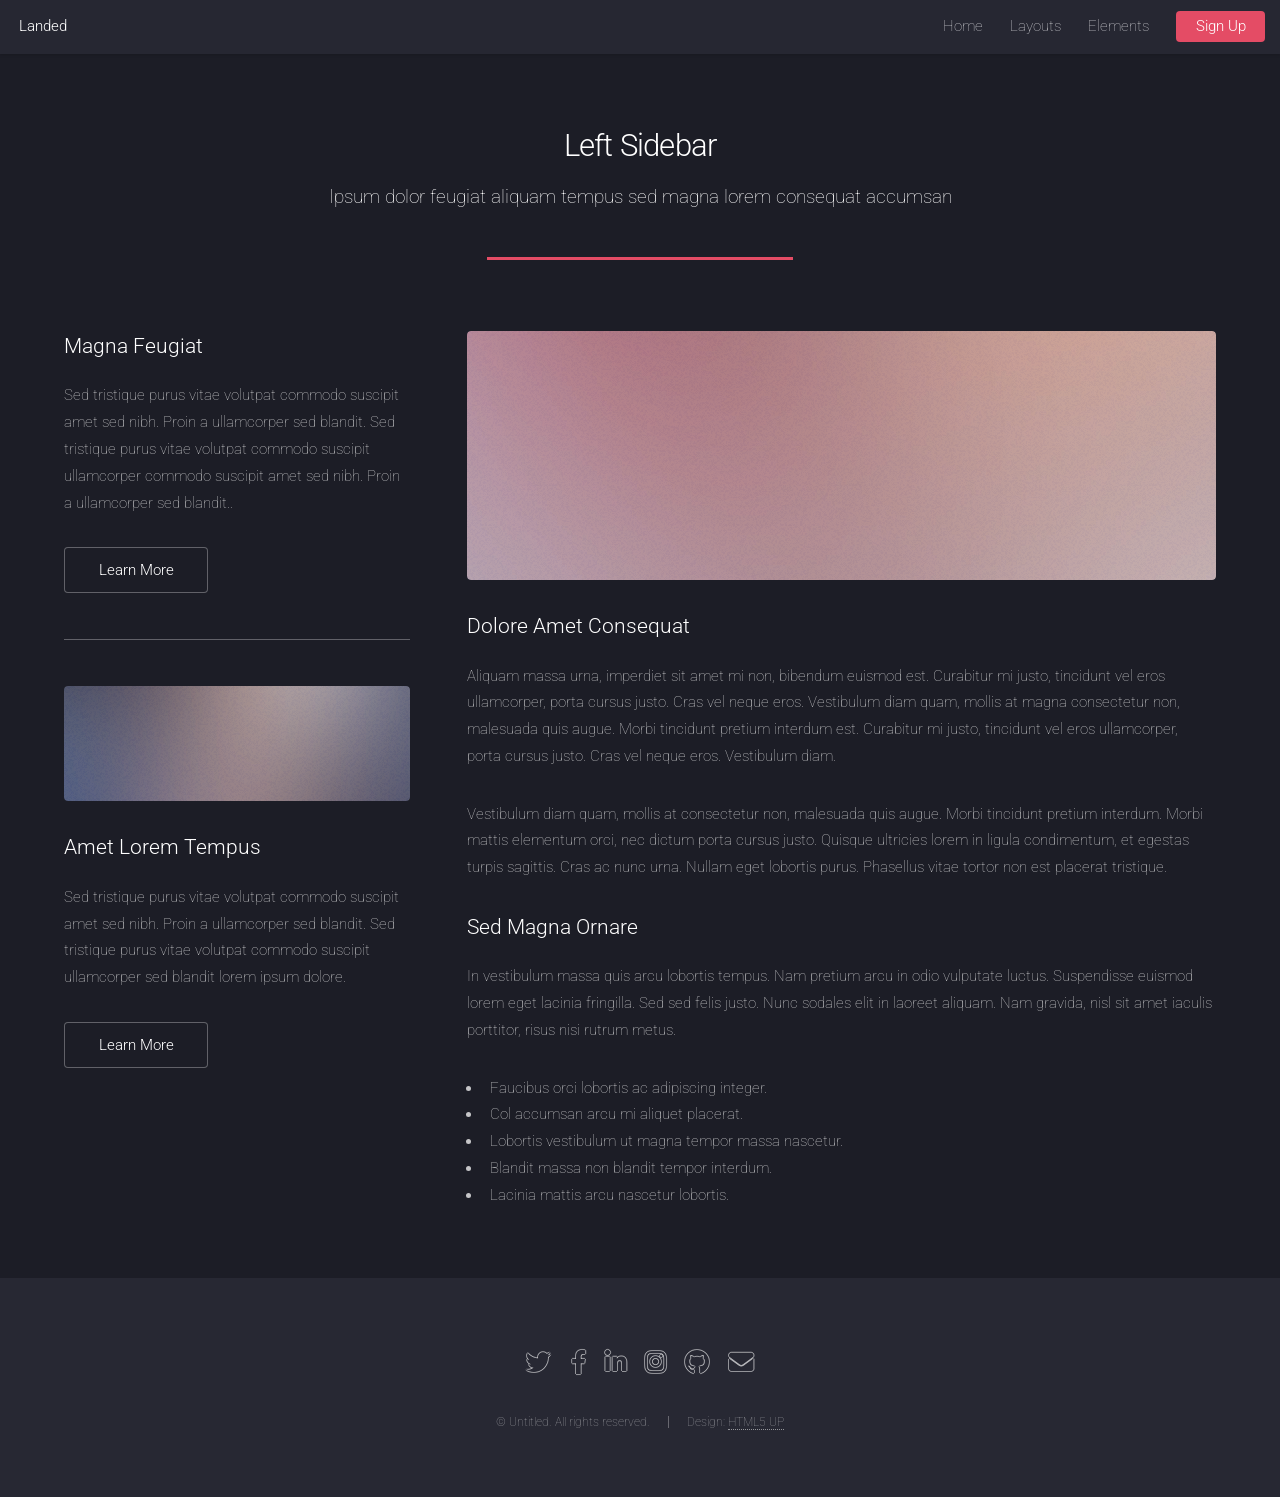
<file: left-sidebar.html>
<!DOCTYPE HTML>
<!--
	Landed by HTML5 UP
	html5up.net | @ajlkn
	Free for personal and commercial use under the CCA 3.0 license (html5up.net/license)
-->
<html>
	<head>
		<title>Left Sidebar - Landed by HTML5 UP</title>
		<meta charset="utf-8" />
		<meta name="viewport" content="width=device-width, initial-scale=1, user-scalable=no" />
		<link rel="stylesheet" href="assets/css/main.css" />
		<noscript><link rel="stylesheet" href="assets/css/noscript.css" /></noscript>
	</head>
	<body class="is-preload">
		<div id="page-wrapper">

			<!-- Header -->
				<header id="header">
					<h1 id="logo"><a href="index.html">Landed</a></h1>
					<nav id="nav">
						<ul>
							<li><a href="index.html">Home</a></li>
							<li>
								<a href="#">Layouts</a>
								<ul>
									<li><a href="left-sidebar.html">Left Sidebar</a></li>
									<li><a href="right-sidebar.html">Right Sidebar</a></li>
									<li><a href="no-sidebar.html">No Sidebar</a></li>
									<li>
										<a href="#">Submenu</a>
										<ul>
											<li><a href="#">Option 1</a></li>
											<li><a href="#">Option 2</a></li>
											<li><a href="#">Option 3</a></li>
											<li><a href="#">Option 4</a></li>
										</ul>
									</li>
								</ul>
							</li>
							<li><a href="elements.html">Elements</a></li>
							<li><a href="#" class="button primary">Sign Up</a></li>
						</ul>
					</nav>
				</header>

			<!-- Main -->
				<div id="main" class="wrapper style1">
					<div class="container">
						<header class="major">
							<h2>Left Sidebar</h2>
							<p>Ipsum dolor feugiat aliquam tempus sed magna lorem consequat accumsan</p>
						</header>
						<div class="row gtr-150">
							<div class="col-4 col-12-medium">

								<!-- Sidebar -->
									<section id="sidebar">
										<section>
											<h3>Magna Feugiat</h3>
											<p>Sed tristique purus vitae volutpat commodo suscipit amet sed nibh. Proin a ullamcorper sed blandit. Sed tristique purus vitae volutpat commodo suscipit ullamcorper commodo suscipit amet sed nibh. Proin a ullamcorper sed blandit..</p>
											<footer>
												<ul class="actions">
													<li><a href="#" class="button">Learn More</a></li>
												</ul>
											</footer>
										</section>
										<hr />
										<section>
											<a href="#" class="image fit"><img src="images/pic06.jpg" alt="" /></a>
											<h3>Amet Lorem Tempus</h3>
											<p>Sed tristique purus vitae volutpat commodo suscipit amet sed nibh. Proin a ullamcorper sed blandit. Sed tristique purus vitae volutpat commodo suscipit ullamcorper sed blandit lorem ipsum dolore.</p>
											<footer>
												<ul class="actions">
													<li><a href="#" class="button">Learn More</a></li>
												</ul>
											</footer>
										</section>
									</section>

							</div>
							<div class="col-8 col-12-medium imp-medium">

								<!-- Content -->
									<section id="content">
										<a href="#" class="image fit"><img src="images/pic05.jpg" alt="" /></a>
										<h3>Dolore Amet Consequat</h3>
										<p>Aliquam massa urna, imperdiet sit amet mi non, bibendum euismod est. Curabitur mi justo, tincidunt vel eros ullamcorper, porta cursus justo. Cras vel neque eros. Vestibulum diam quam, mollis at magna consectetur non, malesuada quis augue. Morbi tincidunt pretium interdum est. Curabitur mi justo, tincidunt vel eros ullamcorper, porta cursus justo. Cras vel neque eros. Vestibulum diam.</p>
										<p>Vestibulum diam quam, mollis at consectetur non, malesuada quis augue. Morbi tincidunt pretium interdum. Morbi mattis elementum orci, nec dictum porta cursus justo. Quisque ultricies lorem in ligula condimentum, et egestas turpis sagittis. Cras ac nunc urna. Nullam eget lobortis purus. Phasellus vitae tortor non est placerat tristique.</p>
										<h3>Sed Magna Ornare</h3>
										<p>In vestibulum massa quis arcu lobortis tempus. Nam pretium arcu in odio vulputate luctus. Suspendisse euismod lorem eget lacinia fringilla. Sed sed felis justo. Nunc sodales elit in laoreet aliquam. Nam gravida, nisl sit amet iaculis porttitor, risus nisi rutrum metus.</p>
										<ul>
											<li>Faucibus orci lobortis ac adipiscing integer.</li>
											<li>Col accumsan arcu mi aliquet placerat.</li>
											<li>Lobortis vestibulum ut magna tempor massa nascetur.</li>
											<li>Blandit massa non blandit tempor interdum.</li>
											<li>Lacinia mattis arcu nascetur lobortis.</li>
										</ul>
									</section>

							</div>
						</div>
					</div>
				</div>

			<!-- Footer -->
				<footer id="footer">
					<ul class="icons">
						<li><a href="#" class="icon brands alt fa-twitter"><span class="label">Twitter</span></a></li>
						<li><a href="#" class="icon brands alt fa-facebook-f"><span class="label">Facebook</span></a></li>
						<li><a href="#" class="icon brands alt fa-linkedin-in"><span class="label">LinkedIn</span></a></li>
						<li><a href="#" class="icon brands alt fa-instagram"><span class="label">Instagram</span></a></li>
						<li><a href="#" class="icon brands alt fa-github"><span class="label">GitHub</span></a></li>
						<li><a href="#" class="icon solid alt fa-envelope"><span class="label">Email</span></a></li>
					</ul>
					<ul class="copyright">
						<li>&copy; Untitled. All rights reserved.</li><li>Design: <a href="http://html5up.net">HTML5 UP</a></li>
					</ul>
				</footer>

		</div>

		<!-- Scripts -->
			<script src="assets/js/jquery.min.js"></script>
			<script src="assets/js/jquery.scrolly.min.js"></script>
			<script src="assets/js/jquery.dropotron.min.js"></script>
			<script src="assets/js/jquery.scrollex.min.js"></script>
			<script src="assets/js/browser.min.js"></script>
			<script src="assets/js/breakpoints.min.js"></script>
			<script src="assets/js/util.js"></script>
			<script src="assets/js/main.js"></script>

	</body>
</html>
</file>
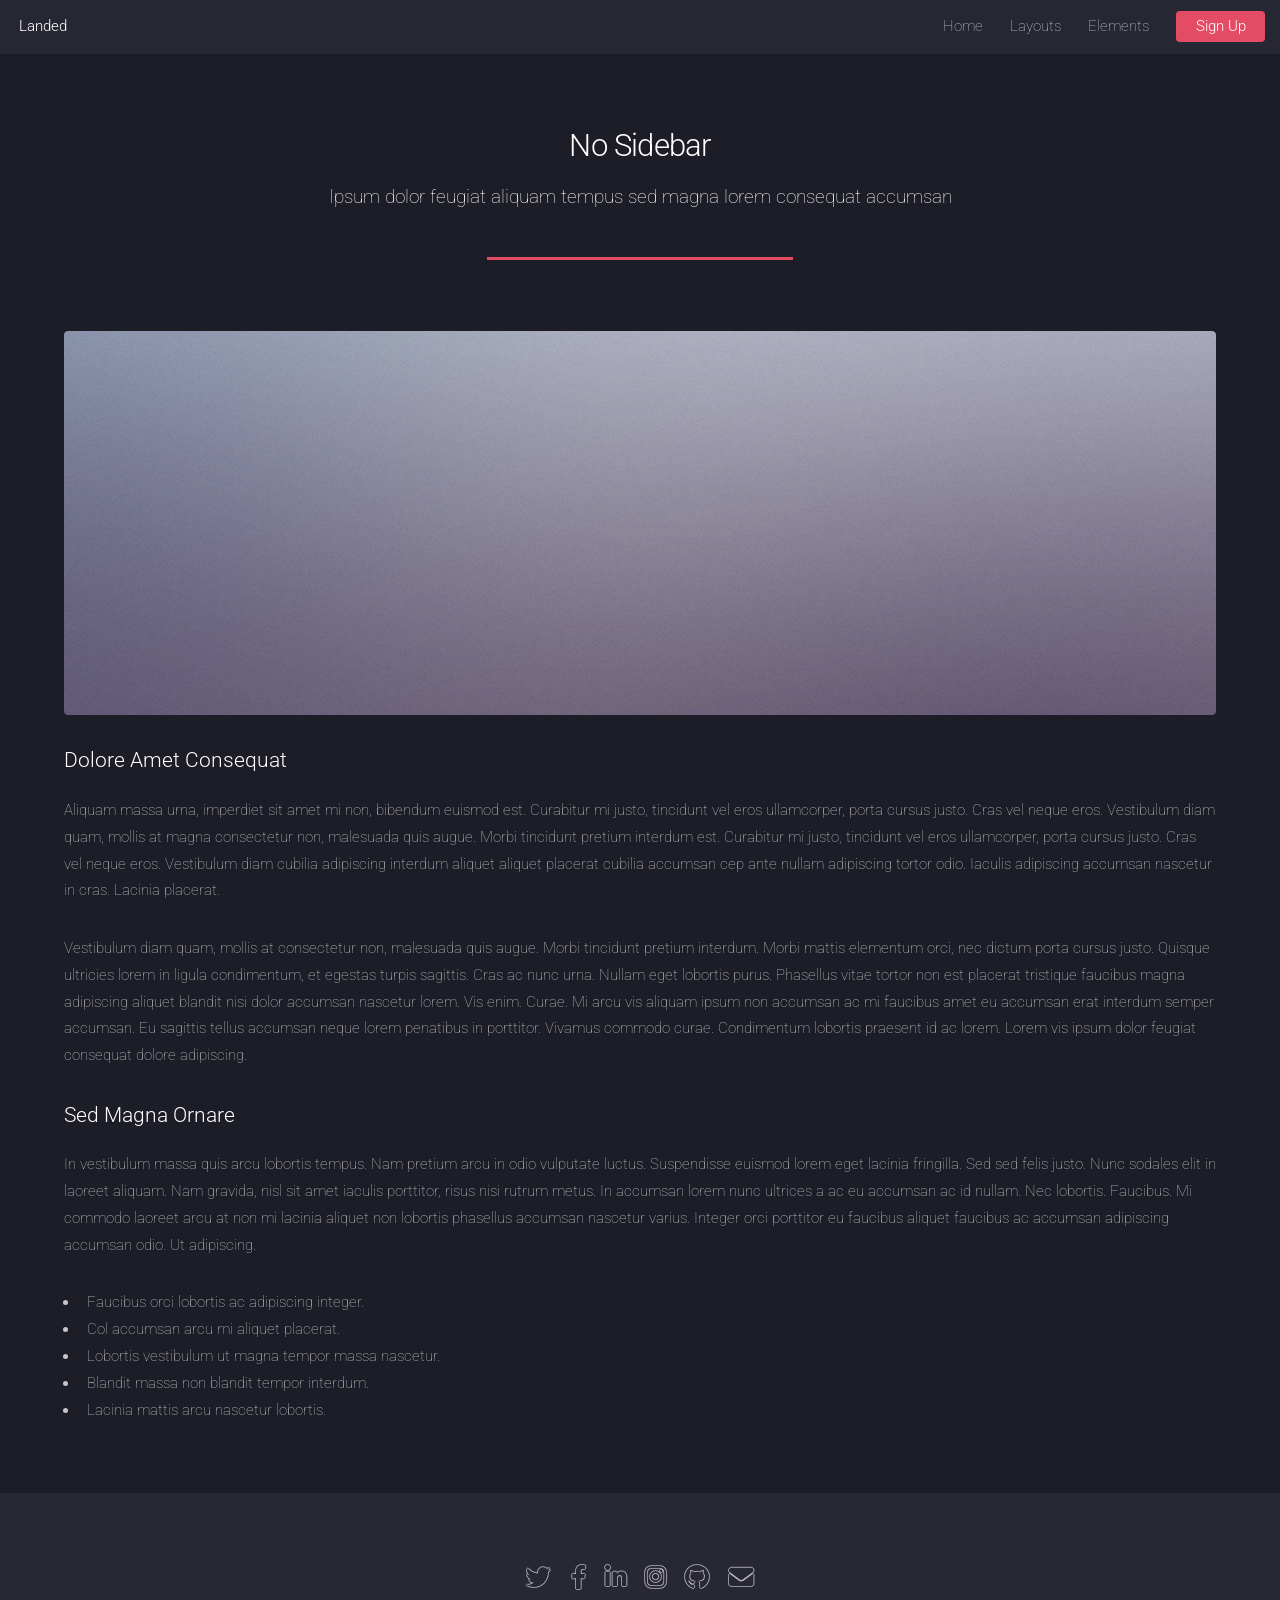
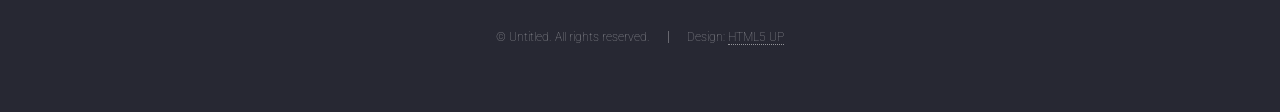
<file: no-sidebar.html>
<!DOCTYPE HTML>
<!--
	Landed by HTML5 UP
	html5up.net | @ajlkn
	Free for personal and commercial use under the CCA 3.0 license (html5up.net/license)
-->
<html>
	<head>
		<title>No Sidebar - Landed by HTML5 UP</title>
		<meta charset="utf-8" />
		<meta name="viewport" content="width=device-width, initial-scale=1, user-scalable=no" />
		<link rel="stylesheet" href="assets/css/main.css" />
		<noscript><link rel="stylesheet" href="assets/css/noscript.css" /></noscript>
	</head>
	<body class="is-preload">
		<div id="page-wrapper">

			<!-- Header -->
				<header id="header">
					<h1 id="logo"><a href="index.html">Landed</a></h1>
					<nav id="nav">
						<ul>
							<li><a href="index.html">Home</a></li>
							<li>
								<a href="#">Layouts</a>
								<ul>
									<li><a href="left-sidebar.html">Left Sidebar</a></li>
									<li><a href="right-sidebar.html">Right Sidebar</a></li>
									<li><a href="no-sidebar.html">No Sidebar</a></li>
									<li>
										<a href="#">Submenu</a>
										<ul>
											<li><a href="#">Option 1</a></li>
											<li><a href="#">Option 2</a></li>
											<li><a href="#">Option 3</a></li>
											<li><a href="#">Option 4</a></li>
										</ul>
									</li>
								</ul>
							</li>
							<li><a href="elements.html">Elements</a></li>
							<li><a href="#" class="button primary">Sign Up</a></li>
						</ul>
					</nav>
				</header>

			<!-- Main -->
				<div id="main" class="wrapper style1">
					<div class="container">
						<header class="major">
							<h2>No Sidebar</h2>
							<p>Ipsum dolor feugiat aliquam tempus sed magna lorem consequat accumsan</p>
						</header>

						<!-- Content -->
							<section id="content">
								<a href="#" class="image fit"><img src="images/pic07.jpg" alt="" /></a>
								<h3>Dolore Amet Consequat</h3>
								<p>Aliquam massa urna, imperdiet sit amet mi non, bibendum euismod est. Curabitur mi justo, tincidunt vel eros ullamcorper, porta cursus justo. Cras vel neque eros. Vestibulum diam quam, mollis at magna consectetur non, malesuada quis augue. Morbi tincidunt pretium interdum est. Curabitur mi justo, tincidunt vel eros ullamcorper, porta cursus justo. Cras vel neque eros. Vestibulum diam cubilia adipiscing interdum aliquet aliquet placerat cubilia accumsan cep ante nullam adipiscing tortor odio. Iaculis adipiscing accumsan nascetur in cras. Lacinia placerat.</p>
								<p>Vestibulum diam quam, mollis at consectetur non, malesuada quis augue. Morbi tincidunt pretium interdum. Morbi mattis elementum orci, nec dictum porta cursus justo. Quisque ultricies lorem in ligula condimentum, et egestas turpis sagittis. Cras ac nunc urna. Nullam eget lobortis purus. Phasellus vitae tortor non est placerat tristique faucibus magna adipiscing aliquet blandit nisi dolor accumsan nascetur lorem. Vis enim. Curae. Mi arcu vis aliquam ipsum non accumsan ac mi faucibus amet eu accumsan erat interdum semper accumsan. Eu sagittis tellus accumsan neque lorem penatibus in porttitor. Vivamus commodo curae. Condimentum lobortis praesent id ac lorem. Lorem vis ipsum dolor feugiat consequat dolore adipiscing.</p>
								<h3>Sed Magna Ornare</h3>
								<p>In vestibulum massa quis arcu lobortis tempus. Nam pretium arcu in odio vulputate luctus. Suspendisse euismod lorem eget lacinia fringilla. Sed sed felis justo. Nunc sodales elit in laoreet aliquam. Nam gravida, nisl sit amet iaculis porttitor, risus nisi rutrum metus. In accumsan lorem nunc ultrices a ac eu accumsan ac id nullam. Nec lobortis. Faucibus. Mi commodo laoreet arcu at non mi lacinia aliquet non lobortis phasellus accumsan nascetur varius. Integer orci porttitor eu faucibus aliquet faucibus ac accumsan adipiscing accumsan odio. Ut adipiscing.</p>
								<ul>
									<li>Faucibus orci lobortis ac adipiscing integer.</li>
									<li>Col accumsan arcu mi aliquet placerat.</li>
									<li>Lobortis vestibulum ut magna tempor massa nascetur.</li>
									<li>Blandit massa non blandit tempor interdum.</li>
									<li>Lacinia mattis arcu nascetur lobortis.</li>
								</ul>
							</section>

					</div>
				</div>

			<!-- Footer -->
				<footer id="footer">
					<ul class="icons">
						<li><a href="#" class="icon brands alt fa-twitter"><span class="label">Twitter</span></a></li>
						<li><a href="#" class="icon brands alt fa-facebook-f"><span class="label">Facebook</span></a></li>
						<li><a href="#" class="icon brands alt fa-linkedin-in"><span class="label">LinkedIn</span></a></li>
						<li><a href="#" class="icon brands alt fa-instagram"><span class="label">Instagram</span></a></li>
						<li><a href="#" class="icon brands alt fa-github"><span class="label">GitHub</span></a></li>
						<li><a href="#" class="icon solid alt fa-envelope"><span class="label">Email</span></a></li>
					</ul>
					<ul class="copyright">
						<li>&copy; Untitled. All rights reserved.</li><li>Design: <a href="http://html5up.net">HTML5 UP</a></li>
					</ul>
				</footer>

		</div>

		<!-- Scripts -->
			<script src="assets/js/jquery.min.js"></script>
			<script src="assets/js/jquery.scrolly.min.js"></script>
			<script src="assets/js/jquery.dropotron.min.js"></script>
			<script src="assets/js/jquery.scrollex.min.js"></script>
			<script src="assets/js/browser.min.js"></script>
			<script src="assets/js/breakpoints.min.js"></script>
			<script src="assets/js/util.js"></script>
			<script src="assets/js/main.js"></script>

	</body>
</html>
</file>
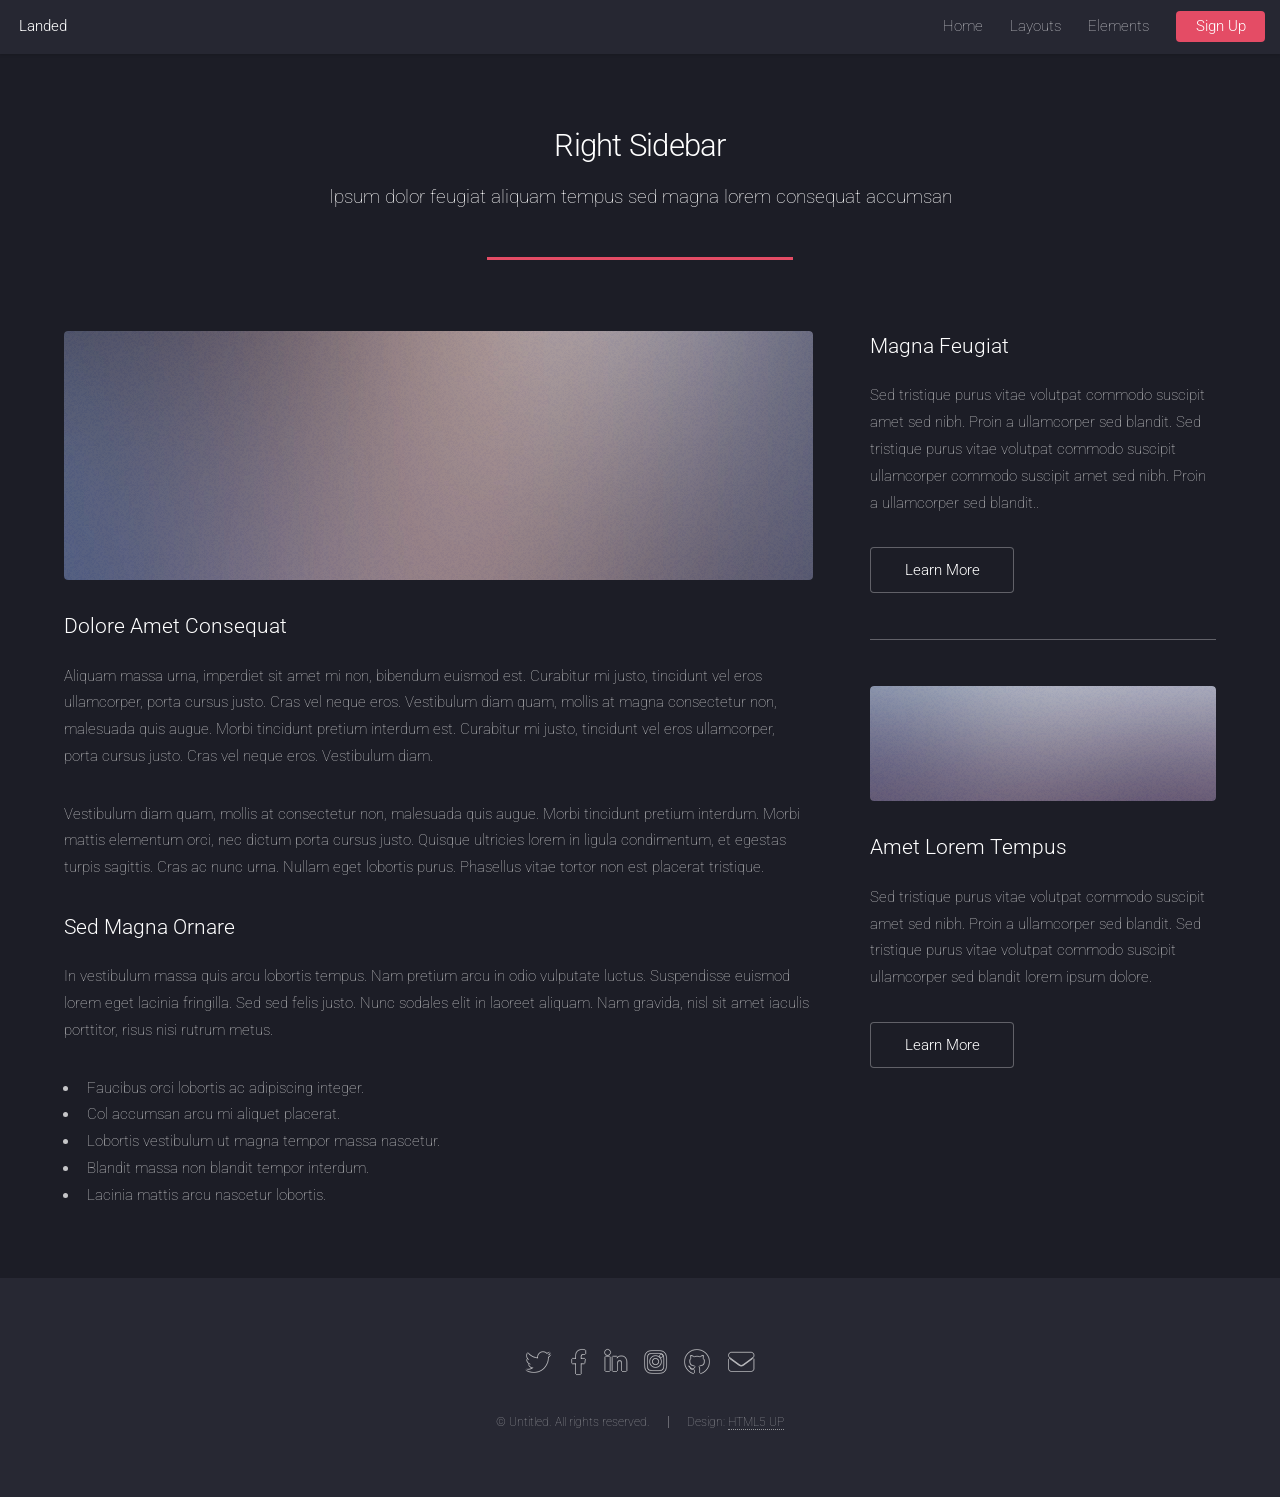
<file: right-sidebar.html>
<!DOCTYPE HTML>
<!--
	Landed by HTML5 UP
	html5up.net | @ajlkn
	Free for personal and commercial use under the CCA 3.0 license (html5up.net/license)
-->
<html>
	<head>
		<title>Right Sidebar - Landed by HTML5 UP</title>
		<meta charset="utf-8" />
		<meta name="viewport" content="width=device-width, initial-scale=1, user-scalable=no" />
		<link rel="stylesheet" href="assets/css/main.css" />
		<noscript><link rel="stylesheet" href="assets/css/noscript.css" /></noscript>
	</head>
	<body class="is-preload">
		<div id="page-wrapper">

			<!-- Header -->
				<header id="header">
					<h1 id="logo"><a href="index.html">Landed</a></h1>
					<nav id="nav">
						<ul>
							<li><a href="index.html">Home</a></li>
							<li>
								<a href="#">Layouts</a>
								<ul>
									<li><a href="left-sidebar.html">Left Sidebar</a></li>
									<li><a href="right-sidebar.html">Right Sidebar</a></li>
									<li><a href="no-sidebar.html">No Sidebar</a></li>
									<li>
										<a href="#">Submenu</a>
										<ul>
											<li><a href="#">Option 1</a></li>
											<li><a href="#">Option 2</a></li>
											<li><a href="#">Option 3</a></li>
											<li><a href="#">Option 4</a></li>
										</ul>
									</li>
								</ul>
							</li>
							<li><a href="elements.html">Elements</a></li>
							<li><a href="#" class="button primary">Sign Up</a></li>
						</ul>
					</nav>
				</header>

			<!-- Main -->
				<div id="main" class="wrapper style1">
					<div class="container">
						<header class="major">
							<h2>Right Sidebar</h2>
							<p>Ipsum dolor feugiat aliquam tempus sed magna lorem consequat accumsan</p>
						</header>
						<div class="row gtr-150">
							<div class="col-8 col-12-medium">

								<!-- Content -->
									<section id="content">
										<a href="#" class="image fit"><img src="images/pic06.jpg" alt="" /></a>
										<h3>Dolore Amet Consequat</h3>
										<p>Aliquam massa urna, imperdiet sit amet mi non, bibendum euismod est. Curabitur mi justo, tincidunt vel eros ullamcorper, porta cursus justo. Cras vel neque eros. Vestibulum diam quam, mollis at magna consectetur non, malesuada quis augue. Morbi tincidunt pretium interdum est. Curabitur mi justo, tincidunt vel eros ullamcorper, porta cursus justo. Cras vel neque eros. Vestibulum diam.</p>
										<p>Vestibulum diam quam, mollis at consectetur non, malesuada quis augue. Morbi tincidunt pretium interdum. Morbi mattis elementum orci, nec dictum porta cursus justo. Quisque ultricies lorem in ligula condimentum, et egestas turpis sagittis. Cras ac nunc urna. Nullam eget lobortis purus. Phasellus vitae tortor non est placerat tristique.</p>
										<h3>Sed Magna Ornare</h3>
										<p>In vestibulum massa quis arcu lobortis tempus. Nam pretium arcu in odio vulputate luctus. Suspendisse euismod lorem eget lacinia fringilla. Sed sed felis justo. Nunc sodales elit in laoreet aliquam. Nam gravida, nisl sit amet iaculis porttitor, risus nisi rutrum metus.</p>
										<ul>
											<li>Faucibus orci lobortis ac adipiscing integer.</li>
											<li>Col accumsan arcu mi aliquet placerat.</li>
											<li>Lobortis vestibulum ut magna tempor massa nascetur.</li>
											<li>Blandit massa non blandit tempor interdum.</li>
											<li>Lacinia mattis arcu nascetur lobortis.</li>
										</ul>
									</section>

							</div>
							<div class="col-4 col-12-medium">

								<!-- Sidebar -->
									<section id="sidebar">
										<section>
											<h3>Magna Feugiat</h3>
											<p>Sed tristique purus vitae volutpat commodo suscipit amet sed nibh. Proin a ullamcorper sed blandit. Sed tristique purus vitae volutpat commodo suscipit ullamcorper commodo suscipit amet sed nibh. Proin a ullamcorper sed blandit..</p>
											<footer>
												<ul class="actions">
													<li><a href="#" class="button">Learn More</a></li>
												</ul>
											</footer>
										</section>
										<hr />
										<section>
											<a href="#" class="image fit"><img src="images/pic07.jpg" alt="" /></a>
											<h3>Amet Lorem Tempus</h3>
											<p>Sed tristique purus vitae volutpat commodo suscipit amet sed nibh. Proin a ullamcorper sed blandit. Sed tristique purus vitae volutpat commodo suscipit ullamcorper sed blandit lorem ipsum dolore.</p>
											<footer>
												<ul class="actions">
													<li><a href="#" class="button">Learn More</a></li>
												</ul>
											</footer>
										</section>
									</section>

							</div>
						</div>
					</div>
				</div>

			<!-- Footer -->
				<footer id="footer">
					<ul class="icons">
						<li><a href="#" class="icon brands alt fa-twitter"><span class="label">Twitter</span></a></li>
						<li><a href="#" class="icon brands alt fa-facebook-f"><span class="label">Facebook</span></a></li>
						<li><a href="#" class="icon brands alt fa-linkedin-in"><span class="label">LinkedIn</span></a></li>
						<li><a href="#" class="icon brands alt fa-instagram"><span class="label">Instagram</span></a></li>
						<li><a href="#" class="icon brands alt fa-github"><span class="label">GitHub</span></a></li>
						<li><a href="#" class="icon solid alt fa-envelope"><span class="label">Email</span></a></li>
					</ul>
					<ul class="copyright">
						<li>&copy; Untitled. All rights reserved.</li><li>Design: <a href="http://html5up.net">HTML5 UP</a></li>
					</ul>
				</footer>

		</div>

		<!-- Scripts -->
			<script src="assets/js/jquery.min.js"></script>
			<script src="assets/js/jquery.scrolly.min.js"></script>
			<script src="assets/js/jquery.dropotron.min.js"></script>
			<script src="assets/js/jquery.scrollex.min.js"></script>
			<script src="assets/js/browser.min.js"></script>
			<script src="assets/js/breakpoints.min.js"></script>
			<script src="assets/js/util.js"></script>
			<script src="assets/js/main.js"></script>

	</body>
</html>
</file>
<file: assets/css/noscript.css>
/*
	Landed by HTML5 UP
	html5up.net | @ajlkn
	Free for personal and commercial use under the CCA 3.0 license (html5up.net/license)
*/

/* Loader */

	body.landing.is-preload:before {
		display: none;
	}

	body.landing.is-preload:after {
		display: none;
	}
</file>
<file: assets/css/main.css>
@import url("fontawesome-all.min.css");
@import url("https://fonts.googleapis.com/css?family=Roboto:100,300,100italic,300italic");

/*
	Landed by HTML5 UP
	html5up.net | @ajlkn
	Free for personal and commercial use under the CCA 3.0 license (html5up.net/license)
*/

html, body, div, span, applet, object,
iframe, h1, h2, h3, h4, h5, h6, p, blockquote,
pre, a, abbr, acronym, address, big, cite,
code, del, dfn, em, img, ins, kbd, q, s, samp,
small, strike, strong, sub, sup, tt, var, b,
u, i, center, dl, dt, dd, ol, ul, li, fieldset,
form, label, legend, table, caption, tbody,
tfoot, thead, tr, th, td, article, aside,
canvas, details, embed, figure, figcaption,
footer, header, hgroup, menu, nav, output, ruby,
section, summary, time, mark, audio, video {
	margin: 0;
	padding: 0;
	border: 0;
	font-size: 100%;
	font: inherit;
	vertical-align: baseline;}

article, aside, details, figcaption, figure,
footer, header, hgroup, menu, nav, section {
	display: block;}

body {
	line-height: 1;
}

ol, ul {
	list-style: none;
}

blockquote, q {
	quotes: none;
}

	blockquote:before, blockquote:after, q:before, q:after {
		content: '';
		content: none;
	}

table {
	border-collapse: collapse;
	border-spacing: 0;
}

body {
	-webkit-text-size-adjust: none;
}

mark {
	background-color: transparent;
	color: inherit;
}

input::-moz-focus-inner {
	border: 0;
	padding: 0;
}

input, select, textarea {
	-moz-appearance: none;
	-webkit-appearance: none;
	-ms-appearance: none;
	appearance: none;
}

/* Basic */

	html {
		box-sizing: border-box;
	}

	*, *:before, *:after {
		box-sizing: inherit;
	}

	html, body {
		background: #1c1d26;
	}

	body.is-preload *, body.is-preload *:before, body.is-preload *:after {
		-moz-animation: none !important;
		-webkit-animation: none !important;
		-ms-animation: none !important;
		animation: none !important;
		-moz-transition: none !important;
		-webkit-transition: none !important;
		-ms-transition: none !important;
		transition: none !important;
	}

	body, input, select, textarea {
		color: rgba(255, 255, 255, 0.75);
		font-family: "Roboto", Helvetica, sans-serif;
		font-size: 15pt;
		font-weight: 100;
		line-height: 1.75em;
	}

	a {
		-moz-transition: border-color 0.2s ease-in-out, color 0.2s ease-in-out;
		-webkit-transition: border-color 0.2s ease-in-out, color 0.2s ease-in-out;
		-ms-transition: border-color 0.2s ease-in-out, color 0.2s ease-in-out;
		transition: border-color 0.2s ease-in-out, color 0.2s ease-in-out;
		border-bottom: dotted 1px;
		color: #e44c65;
		text-decoration: none;
	}

		a:hover {
			color: #e44c65 !important;
			border-bottom-color: transparent;
		}

	strong, b {
		color: #ffffff;
		font-weight: 300;
	}

	em, i {
		font-style: italic;
	}

	p {
		margin: 0 0 2em 0;
	}

	h1, h2, h3, h4, h5, h6 {
		color: #ffffff;
		font-weight: 300;
		line-height: 1em;
		margin: 0 0 1em 0;
	}

		h1 a, h2 a, h3 a, h4 a, h5 a, h6 a {
			color: inherit;
			border: 0;
		}

	h2 {
		font-size: 2em;
		line-height: 1.5em;
		letter-spacing: -0.025em;
	}

	h3 {
		font-size: 1.35em;
		line-height: 1.5em;
	}

	h4 {
		font-size: 1.1em;
		line-height: 1.5em;
	}

	h5 {
		font-size: 0.9em;
		line-height: 1.5em;
	}

	h6 {
		font-size: 0.7em;
		line-height: 1.5em;
	}

	sub {
		font-size: 0.8em;
		position: relative;
		top: 0.5em;
	}

	sup {
		font-size: 0.8em;
		position: relative;
		top: -0.5em;
	}

	hr {
		border: 0;
		border-bottom: solid 1px rgba(255, 255, 255, 0.3);
		margin: 3em 0;
	}

		hr.major {
			margin: 4em 0;
		}

	blockquote {
		border-left: solid 4px rgba(255, 255, 255, 0.3);
		font-style: italic;
		margin: 0 0 2em 0;
		padding: 0.5em 0 0.5em 2em;
	}

	code {
		background: rgba(255, 255, 255, 0.075);
		border-radius: 4px;
		font-family: "Courier New", monospace;
		font-size: 0.9em;
		margin: 0 0.25em;
		padding: 0.25em 0.65em;
	}

	pre {
		-webkit-overflow-scrolling: touch;
		font-family: "Courier New", monospace;
		font-size: 0.9em;
		margin: 0 0 2em 0;
	}

		pre code {
			display: block;
			line-height: 1.75em;
			padding: 1em 1.5em;
			overflow-x: auto;
		}

	.align-left {
		text-align: left;
	}

	.align-center {
		text-align: center;
	}

	.align-right {
		text-align: right;
	}

/* Loader */

	@-moz-keyframes spinner-show {
		0% {
			opacity: 0;
		}

		100% {
			opacity: 1;
		}
	}

	@-webkit-keyframes spinner-show {
		0% {
			opacity: 0;
		}

		100% {
			opacity: 1;
		}
	}

	@-ms-keyframes spinner-show {
		0% {
			opacity: 0;
		}

		100% {
			opacity: 1;
		}
	}

	@keyframes spinner-show {
		0% {
			opacity: 0;
		}

		100% {
			opacity: 1;
		}
	}

	@-moz-keyframes spinner-hide {
		0% {
			color: rgba(255, 255, 255, 0.15);
			z-index: 100001;
			-moz-transform: scale(1) rotate(0deg);
			-webkit-transform: scale(1) rotate(0deg);
			-ms-transform: scale(1) rotate(0deg);
			transform: scale(1) rotate(0deg);
		}

		99% {
			color: #1c1d26;
			z-index: 100001;
			-moz-transform: scale(0.5) rotate(360deg);
			-webkit-transform: scale(0.5) rotate(360deg);
			-ms-transform: scale(0.5) rotate(360deg);
			transform: scale(0.5) rotate(360deg);
		}

		100% {
			color: #1c1d26;
			z-index: -1;
			-moz-transform: scale(0.5) rotate(360deg);
			-webkit-transform: scale(0.5) rotate(360deg);
			-ms-transform: scale(0.5) rotate(360deg);
			transform: scale(0.5) rotate(360deg);
		}
	}

	@-webkit-keyframes spinner-hide {
		0% {
			color: rgba(255, 255, 255, 0.15);
			z-index: 100001;
			-moz-transform: scale(1) rotate(0deg);
			-webkit-transform: scale(1) rotate(0deg);
			-ms-transform: scale(1) rotate(0deg);
			transform: scale(1) rotate(0deg);
		}

		99% {
			color: #1c1d26;
			z-index: 100001;
			-moz-transform: scale(0.5) rotate(360deg);
			-webkit-transform: scale(0.5) rotate(360deg);
			-ms-transform: scale(0.5) rotate(360deg);
			transform: scale(0.5) rotate(360deg);
		}

		100% {
			color: #1c1d26;
			z-index: -1;
			-moz-transform: scale(0.5) rotate(360deg);
			-webkit-transform: scale(0.5) rotate(360deg);
			-ms-transform: scale(0.5) rotate(360deg);
			transform: scale(0.5) rotate(360deg);
		}
	}

	@-ms-keyframes spinner-hide {
		0% {
			color: rgba(255, 255, 255, 0.15);
			z-index: 100001;
			-moz-transform: scale(1) rotate(0deg);
			-webkit-transform: scale(1) rotate(0deg);
			-ms-transform: scale(1) rotate(0deg);
			transform: scale(1) rotate(0deg);
		}

		99% {
			color: #1c1d26;
			z-index: 100001;
			-moz-transform: scale(0.5) rotate(360deg);
			-webkit-transform: scale(0.5) rotate(360deg);
			-ms-transform: scale(0.5) rotate(360deg);
			transform: scale(0.5) rotate(360deg);
		}

		100% {
			color: #1c1d26;
			z-index: -1;
			-moz-transform: scale(0.5) rotate(360deg);
			-webkit-transform: scale(0.5) rotate(360deg);
			-ms-transform: scale(0.5) rotate(360deg);
			transform: scale(0.5) rotate(360deg);
		}
	}

	@keyframes spinner-hide {
		0% {
			color: rgba(255, 255, 255, 0.15);
			z-index: 100001;
			-moz-transform: scale(1) rotate(0deg);
			-webkit-transform: scale(1) rotate(0deg);
			-ms-transform: scale(1) rotate(0deg);
			transform: scale(1) rotate(0deg);
		}

		99% {
			color: #1c1d26;
			z-index: 100001;
			-moz-transform: scale(0.5) rotate(360deg);
			-webkit-transform: scale(0.5) rotate(360deg);
			-ms-transform: scale(0.5) rotate(360deg);
			transform: scale(0.5) rotate(360deg);
		}

		100% {
			color: #1c1d26;
			z-index: -1;
			-moz-transform: scale(0.5) rotate(360deg);
			-webkit-transform: scale(0.5) rotate(360deg);
			-ms-transform: scale(0.5) rotate(360deg);
			transform: scale(0.5) rotate(360deg);
		}
	}

	@-moz-keyframes spinner-rotate {
		0% {
			-moz-transform: scale(1) rotate(0deg);
			-webkit-transform: scale(1) rotate(0deg);
			-ms-transform: scale(1) rotate(0deg);
			transform: scale(1) rotate(0deg);
		}

		100% {
			-moz-transform: scale(1) rotate(360deg);
			-webkit-transform: scale(1) rotate(360deg);
			-ms-transform: scale(1) rotate(360deg);
			transform: scale(1) rotate(360deg);
		}
	}

	@-webkit-keyframes spinner-rotate {
		0% {
			-moz-transform: scale(1) rotate(0deg);
			-webkit-transform: scale(1) rotate(0deg);
			-ms-transform: scale(1) rotate(0deg);
			transform: scale(1) rotate(0deg);
		}

		100% {
			-moz-transform: scale(1) rotate(360deg);
			-webkit-transform: scale(1) rotate(360deg);
			-ms-transform: scale(1) rotate(360deg);
			transform: scale(1) rotate(360deg);
		}
	}

	@-ms-keyframes spinner-rotate {
		0% {
			-moz-transform: scale(1) rotate(0deg);
			-webkit-transform: scale(1) rotate(0deg);
			-ms-transform: scale(1) rotate(0deg);
			transform: scale(1) rotate(0deg);
		}

		100% {
			-moz-transform: scale(1) rotate(360deg);
			-webkit-transform: scale(1) rotate(360deg);
			-ms-transform: scale(1) rotate(360deg);
			transform: scale(1) rotate(360deg);
		}
	}

	@keyframes spinner-rotate {
		0% {
			-moz-transform: scale(1) rotate(0deg);
			-webkit-transform: scale(1) rotate(0deg);
			-ms-transform: scale(1) rotate(0deg);
			transform: scale(1) rotate(0deg);
		}

		100% {
			-moz-transform: scale(1) rotate(360deg);
			-webkit-transform: scale(1) rotate(360deg);
			-ms-transform: scale(1) rotate(360deg);
			transform: scale(1) rotate(360deg);
		}
	}

	@-moz-keyframes overlay-hide {
		0% {
			opacity: 1;
			z-index: 100000;
		}

		15% {
			opacity: 1;
			z-index: 100000;
		}

		99% {
			opacity: 0;
			z-index: 100000;
		}

		100% {
			opacity: 0;
			z-index: -1;
		}
	}

	@-webkit-keyframes overlay-hide {
		0% {
			opacity: 1;
			z-index: 100000;
		}

		15% {
			opacity: 1;
			z-index: 100000;
		}

		99% {
			opacity: 0;
			z-index: 100000;
		}

		100% {
			opacity: 0;
			z-index: -1;
		}
	}

	@-ms-keyframes overlay-hide {
		0% {
			opacity: 1;
			z-index: 100000;
		}

		15% {
			opacity: 1;
			z-index: 100000;
		}

		99% {
			opacity: 0;
			z-index: 100000;
		}

		100% {
			opacity: 0;
			z-index: -1;
		}
	}

	@keyframes overlay-hide {
		0% {
			opacity: 1;
			z-index: 100000;
		}

		15% {
			opacity: 1;
			z-index: 100000;
		}

		99% {
			opacity: 0;
			z-index: 100000;
		}

		100% {
			opacity: 0;
			z-index: -1;
		}
	}

	body.landing {
		text-decoration: none;
	}

		body.landing:before {
			-moz-osx-font-smoothing: grayscale;
			-webkit-font-smoothing: antialiased;
			display: inline-block;
			font-style: normal;
			font-variant: normal;
			text-rendering: auto;
			line-height: 1;
			text-transform: none !important;
			font-family: 'Font Awesome 5 Free';
			font-weight: 900;
		}

		body.landing:before {
			-moz-animation: spinner-show 1.5s 1 0.25s ease forwards, spinner-hide 0.25s ease-in-out forwards !important;
			-webkit-animation: spinner-show 1.5s 1 0.25s ease forwards, spinner-hide 0.25s ease-in-out forwards !important;
			-ms-animation: spinner-show 1.5s 1 0.25s ease forwards, spinner-hide 0.25s ease-in-out forwards !important;
			animation: spinner-show 1.5s 1 0.25s ease forwards, spinner-hide 0.25s ease-in-out forwards !important;
			-moz-transform-origin: 50% 50%;
			-webkit-transform-origin: 50% 50%;
			-ms-transform-origin: 50% 50%;
			transform-origin: 50% 50%;
			color: rgba(255, 255, 255, 0.15);
			content: '\f1ce';
			cursor: default;
			display: block;
			font-size: 2em;
			height: 2em;
			left: 50%;
			line-height: 2em;
			margin: -1em 0 0 -1em;
			opacity: 0;
			position: fixed;
			text-align: center;
			top: 50%;
			width: 2em;
			z-index: -1;
		}

		body.landing:after {
			-moz-animation: overlay-hide 1.5s ease-in forwards !important;
			-webkit-animation: overlay-hide 1.5s ease-in forwards !important;
			-ms-animation: overlay-hide 1.5s ease-in forwards !important;
			animation: overlay-hide 1.5s ease-in forwards !important;
			background: #1c1d26;
			content: '';
			display: block;
			height: 100%;
			left: 0;
			opacity: 0;
			position: fixed;
			top: 0;
			width: 100%;
			z-index: -1;
		}

		body.landing.is-preload:before {
			-moz-animation: spinner-show 1.5s 1 0.25s ease forwards, spinner-rotate 0.75s infinite linear !important;
			-webkit-animation: spinner-show 1.5s 1 0.25s ease forwards, spinner-rotate 0.75s infinite linear !important;
			-ms-animation: spinner-show 1.5s 1 0.25s ease forwards, spinner-rotate 0.75s infinite linear !important;
			animation: spinner-show 1.5s 1 0.25s ease forwards, spinner-rotate 0.75s infinite linear !important;
			z-index: 100001;
		}

		body.landing.is-preload:after {
			-moz-animation: none !important;
			-webkit-animation: none !important;
			-ms-animation: none !important;
			animation: none !important;
			opacity: 1;
			z-index: 100000;
		}

	@media (-webkit-min-device-pixel-ratio: 2) {

		body.landing:before {
			line-height: 2.025em;
		}

	}

/* Container */

	.container {
		margin: 0 auto;
		max-width: calc(100% - 4em);
		width: 70em;
	}

		.container.xsmall {
			width: 17.5em;
		}

		.container.small {
			width: 35em;
		}

		.container.medium {
			width: 52.5em;
		}

		.container.large {
			width: 87.5em;
		}

		.container.xlarge {
			width: 105em;
		}

		.container.max {
			width: 100%;
		}

		@media screen and (max-width: 1280px) {

			.container {
				width: 90%;
				max-width: 100%;
			}

		}

		@media screen and (max-width: 980px) {

			.container {
				width: 100% !important;
			}

		}

/* Row */

	.row {
		display: flex;
		flex-wrap: wrap;
		box-sizing: border-box;
		align-items: stretch;
	}

		.row > * {
			box-sizing: border-box;
		}

		.row.gtr-uniform > * > :last-child {
			margin-bottom: 0;
		}

		.row.aln-left {
			justify-content: flex-start;
		}

		.row.aln-center {
			justify-content: center;
		}

		.row.aln-right {
			justify-content: flex-end;
		}

		.row.aln-top {
			align-items: flex-start;
		}

		.row.aln-middle {
			align-items: center;
		}

		.row.aln-bottom {
			align-items: flex-end;
		}

		.row > .imp {
			order: -1;
		}

		.row > .col-1 {
			width: 8.33333%;
		}

		.row > .off-1 {
			margin-left: 8.33333%;
		}

		.row > .col-2 {
			width: 16.66667%;
		}

		.row > .off-2 {
			margin-left: 16.66667%;
		}

		.row > .col-3 {
			width: 25%;
		}

		.row > .off-3 {
			margin-left: 25%;
		}

		.row > .col-4 {
			width: 33.33333%;
		}

		.row > .off-4 {
			margin-left: 33.33333%;
		}

		.row > .col-5 {
			width: 41.66667%;
		}

		.row > .off-5 {
			margin-left: 41.66667%;
		}

		.row > .col-6 {
			width: 50%;
		}

		.row > .off-6 {
			margin-left: 50%;
		}

		.row > .col-7 {
			width: 58.33333%;
		}

		.row > .off-7 {
			margin-left: 58.33333%;
		}

		.row > .col-8 {
			width: 66.66667%;
		}

		.row > .off-8 {
			margin-left: 66.66667%;
		}

		.row > .col-9 {
			width: 75%;
		}

		.row > .off-9 {
			margin-left: 75%;
		}

		.row > .col-10 {
			width: 83.33333%;
		}

		.row > .off-10 {
			margin-left: 83.33333%;
		}

		.row > .col-11 {
			width: 91.66667%;
		}

		.row > .off-11 {
			margin-left: 91.66667%;
		}

		.row > .col-12 {
			width: 100%;
		}

		.row > .off-12 {
			margin-left: 100%;
		}

		.row.gtr-0 {
			margin-top: 0;
			margin-left: 0em;
		}

			.row.gtr-0 > * {
				padding: 0 0 0 0em;
			}

			.row.gtr-0.gtr-uniform {
				margin-top: 0em;
			}

				.row.gtr-0.gtr-uniform > * {
					padding-top: 0em;
				}

		.row.gtr-25 {
			margin-top: 0;
			margin-left: -0.625em;
		}

			.row.gtr-25 > * {
				padding: 0 0 0 0.625em;
			}

			.row.gtr-25.gtr-uniform {
				margin-top: -0.625em;
			}

				.row.gtr-25.gtr-uniform > * {
					padding-top: 0.625em;
				}

		.row.gtr-50 {
			margin-top: 0;
			margin-left: -1.25em;
		}

			.row.gtr-50 > * {
				padding: 0 0 0 1.25em;
			}

			.row.gtr-50.gtr-uniform {
				margin-top: -1.25em;
			}

				.row.gtr-50.gtr-uniform > * {
					padding-top: 1.25em;
				}

		.row {
			margin-top: 0;
			margin-left: -2.5em;
		}

			.row > * {
				padding: 0 0 0 2.5em;
			}

			.row.gtr-uniform {
				margin-top: -2.5em;
			}

				.row.gtr-uniform > * {
					padding-top: 2.5em;
				}

		.row.gtr-150 {
			margin-top: 0;
			margin-left: -3.75em;
		}

			.row.gtr-150 > * {
				padding: 0 0 0 3.75em;
			}

			.row.gtr-150.gtr-uniform {
				margin-top: -3.75em;
			}

				.row.gtr-150.gtr-uniform > * {
					padding-top: 3.75em;
				}

		.row.gtr-200 {
			margin-top: 0;
			margin-left: -5em;
		}

			.row.gtr-200 > * {
				padding: 0 0 0 5em;
			}

			.row.gtr-200.gtr-uniform {
				margin-top: -5em;
			}

				.row.gtr-200.gtr-uniform > * {
					padding-top: 5em;
				}

		@media screen and (max-width: 1680px) {

			.row {
				display: flex;
				flex-wrap: wrap;
				box-sizing: border-box;
				align-items: stretch;
			}

				.row > * {
					box-sizing: border-box;
				}

				.row.gtr-uniform > * > :last-child {
					margin-bottom: 0;
				}

				.row.aln-left {
					justify-content: flex-start;
				}

				.row.aln-center {
					justify-content: center;
				}

				.row.aln-right {
					justify-content: flex-end;
				}

				.row.aln-top {
					align-items: flex-start;
				}

				.row.aln-middle {
					align-items: center;
				}

				.row.aln-bottom {
					align-items: flex-end;
				}

				.row > .imp-xlarge {
					order: -1;
				}

				.row > .col-1-xlarge {
					width: 8.33333%;
				}

				.row > .off-1-xlarge {
					margin-left: 8.33333%;
				}

				.row > .col-2-xlarge {
					width: 16.66667%;
				}

				.row > .off-2-xlarge {
					margin-left: 16.66667%;
				}

				.row > .col-3-xlarge {
					width: 25%;
				}

				.row > .off-3-xlarge {
					margin-left: 25%;
				}

				.row > .col-4-xlarge {
					width: 33.33333%;
				}

				.row > .off-4-xlarge {
					margin-left: 33.33333%;
				}

				.row > .col-5-xlarge {
					width: 41.66667%;
				}

				.row > .off-5-xlarge {
					margin-left: 41.66667%;
				}

				.row > .col-6-xlarge {
					width: 50%;
				}

				.row > .off-6-xlarge {
					margin-left: 50%;
				}

				.row > .col-7-xlarge {
					width: 58.33333%;
				}

				.row > .off-7-xlarge {
					margin-left: 58.33333%;
				}

				.row > .col-8-xlarge {
					width: 66.66667%;
				}

				.row > .off-8-xlarge {
					margin-left: 66.66667%;
				}

				.row > .col-9-xlarge {
					width: 75%;
				}

				.row > .off-9-xlarge {
					margin-left: 75%;
				}

				.row > .col-10-xlarge {
					width: 83.33333%;
				}

				.row > .off-10-xlarge {
					margin-left: 83.33333%;
				}

				.row > .col-11-xlarge {
					width: 91.66667%;
				}

				.row > .off-11-xlarge {
					margin-left: 91.66667%;
				}

				.row > .col-12-xlarge {
					width: 100%;
				}

				.row > .off-12-xlarge {
					margin-left: 100%;
				}

				.row.gtr-0 {
					margin-top: 0;
					margin-left: 0em;
				}

					.row.gtr-0 > * {
						padding: 0 0 0 0em;
					}

					.row.gtr-0.gtr-uniform {
						margin-top: 0em;
					}

						.row.gtr-0.gtr-uniform > * {
							padding-top: 0em;
						}

				.row.gtr-25 {
					margin-top: 0;
					margin-left: -0.625em;
				}

					.row.gtr-25 > * {
						padding: 0 0 0 0.625em;
					}

					.row.gtr-25.gtr-uniform {
						margin-top: -0.625em;
					}

						.row.gtr-25.gtr-uniform > * {
							padding-top: 0.625em;
						}

				.row.gtr-50 {
					margin-top: 0;
					margin-left: -1.25em;
				}

					.row.gtr-50 > * {
						padding: 0 0 0 1.25em;
					}

					.row.gtr-50.gtr-uniform {
						margin-top: -1.25em;
					}

						.row.gtr-50.gtr-uniform > * {
							padding-top: 1.25em;
						}

				.row {
					margin-top: 0;
					margin-left: -2.5em;
				}

					.row > * {
						padding: 0 0 0 2.5em;
					}

					.row.gtr-uniform {
						margin-top: -2.5em;
					}

						.row.gtr-uniform > * {
							padding-top: 2.5em;
						}

				.row.gtr-150 {
					margin-top: 0;
					margin-left: -3.75em;
				}

					.row.gtr-150 > * {
						padding: 0 0 0 3.75em;
					}

					.row.gtr-150.gtr-uniform {
						margin-top: -3.75em;
					}

						.row.gtr-150.gtr-uniform > * {
							padding-top: 3.75em;
						}

				.row.gtr-200 {
					margin-top: 0;
					margin-left: -5em;
				}

					.row.gtr-200 > * {
						padding: 0 0 0 5em;
					}

					.row.gtr-200.gtr-uniform {
						margin-top: -5em;
					}

						.row.gtr-200.gtr-uniform > * {
							padding-top: 5em;
						}

		}

		@media screen and (max-width: 1280px) {

			.row {
				display: flex;
				flex-wrap: wrap;
				box-sizing: border-box;
				align-items: stretch;
			}

				.row > * {
					box-sizing: border-box;
				}

				.row.gtr-uniform > * > :last-child {
					margin-bottom: 0;
				}

				.row.aln-left {
					justify-content: flex-start;
				}

				.row.aln-center {
					justify-content: center;
				}

				.row.aln-right {
					justify-content: flex-end;
				}

				.row.aln-top {
					align-items: flex-start;
				}

				.row.aln-middle {
					align-items: center;
				}

				.row.aln-bottom {
					align-items: flex-end;
				}

				.row > .imp-large {
					order: -1;
				}

				.row > .col-1-large {
					width: 8.33333%;
				}

				.row > .off-1-large {
					margin-left: 8.33333%;
				}

				.row > .col-2-large {
					width: 16.66667%;
				}

				.row > .off-2-large {
					margin-left: 16.66667%;
				}

				.row > .col-3-large {
					width: 25%;
				}

				.row > .off-3-large {
					margin-left: 25%;
				}

				.row > .col-4-large {
					width: 33.33333%;
				}

				.row > .off-4-large {
					margin-left: 33.33333%;
				}

				.row > .col-5-large {
					width: 41.66667%;
				}

				.row > .off-5-large {
					margin-left: 41.66667%;
				}

				.row > .col-6-large {
					width: 50%;
				}

				.row > .off-6-large {
					margin-left: 50%;
				}

				.row > .col-7-large {
					width: 58.33333%;
				}

				.row > .off-7-large {
					margin-left: 58.33333%;
				}

				.row > .col-8-large {
					width: 66.66667%;
				}

				.row > .off-8-large {
					margin-left: 66.66667%;
				}

				.row > .col-9-large {
					width: 75%;
				}

				.row > .off-9-large {
					margin-left: 75%;
				}

				.row > .col-10-large {
					width: 83.33333%;
				}

				.row > .off-10-large {
					margin-left: 83.33333%;
				}

				.row > .col-11-large {
					width: 91.66667%;
				}

				.row > .off-11-large {
					margin-left: 91.66667%;
				}

				.row > .col-12-large {
					width: 100%;
				}

				.row > .off-12-large {
					margin-left: 100%;
				}

				.row.gtr-0 {
					margin-top: 0;
					margin-left: 0em;
				}

					.row.gtr-0 > * {
						padding: 0 0 0 0em;
					}

					.row.gtr-0.gtr-uniform {
						margin-top: 0em;
					}

						.row.gtr-0.gtr-uniform > * {
							padding-top: 0em;
						}

				.row.gtr-25 {
					margin-top: 0;
					margin-left: -0.625em;
				}

					.row.gtr-25 > * {
						padding: 0 0 0 0.625em;
					}

					.row.gtr-25.gtr-uniform {
						margin-top: -0.625em;
					}

						.row.gtr-25.gtr-uniform > * {
							padding-top: 0.625em;
						}

				.row.gtr-50 {
					margin-top: 0;
					margin-left: -1.25em;
				}

					.row.gtr-50 > * {
						padding: 0 0 0 1.25em;
					}

					.row.gtr-50.gtr-uniform {
						margin-top: -1.25em;
					}

						.row.gtr-50.gtr-uniform > * {
							padding-top: 1.25em;
						}

				.row {
					margin-top: 0;
					margin-left: -2.5em;
				}

					.row > * {
						padding: 0 0 0 2.5em;
					}

					.row.gtr-uniform {
						margin-top: -2.5em;
					}

						.row.gtr-uniform > * {
							padding-top: 2.5em;
						}

				.row.gtr-150 {
					margin-top: 0;
					margin-left: -3.75em;
				}

					.row.gtr-150 > * {
						padding: 0 0 0 3.75em;
					}

					.row.gtr-150.gtr-uniform {
						margin-top: -3.75em;
					}

						.row.gtr-150.gtr-uniform > * {
							padding-top: 3.75em;
						}

				.row.gtr-200 {
					margin-top: 0;
					margin-left: -5em;
				}

					.row.gtr-200 > * {
						padding: 0 0 0 5em;
					}

					.row.gtr-200.gtr-uniform {
						margin-top: -5em;
					}

						.row.gtr-200.gtr-uniform > * {
							padding-top: 5em;
						}

		}

		@media screen and (max-width: 980px) {

			.row {
				display: flex;
				flex-wrap: wrap;
				box-sizing: border-box;
				align-items: stretch;
			}

				.row > * {
					box-sizing: border-box;
				}

				.row.gtr-uniform > * > :last-child {
					margin-bottom: 0;
				}

				.row.aln-left {
					justify-content: flex-start;
				}

				.row.aln-center {
					justify-content: center;
				}

				.row.aln-right {
					justify-content: flex-end;
				}

				.row.aln-top {
					align-items: flex-start;
				}

				.row.aln-middle {
					align-items: center;
				}

				.row.aln-bottom {
					align-items: flex-end;
				}

				.row > .imp-medium {
					order: -1;
				}

				.row > .col-1-medium {
					width: 8.33333%;
				}

				.row > .off-1-medium {
					margin-left: 8.33333%;
				}

				.row > .col-2-medium {
					width: 16.66667%;
				}

				.row > .off-2-medium {
					margin-left: 16.66667%;
				}

				.row > .col-3-medium {
					width: 25%;
				}

				.row > .off-3-medium {
					margin-left: 25%;
				}

				.row > .col-4-medium {
					width: 33.33333%;
				}

				.row > .off-4-medium {
					margin-left: 33.33333%;
				}

				.row > .col-5-medium {
					width: 41.66667%;
				}

				.row > .off-5-medium {
					margin-left: 41.66667%;
				}

				.row > .col-6-medium {
					width: 50%;
				}

				.row > .off-6-medium {
					margin-left: 50%;
				}

				.row > .col-7-medium {
					width: 58.33333%;
				}

				.row > .off-7-medium {
					margin-left: 58.33333%;
				}

				.row > .col-8-medium {
					width: 66.66667%;
				}

				.row > .off-8-medium {
					margin-left: 66.66667%;
				}

				.row > .col-9-medium {
					width: 75%;
				}

				.row > .off-9-medium {
					margin-left: 75%;
				}

				.row > .col-10-medium {
					width: 83.33333%;
				}

				.row > .off-10-medium {
					margin-left: 83.33333%;
				}

				.row > .col-11-medium {
					width: 91.66667%;
				}

				.row > .off-11-medium {
					margin-left: 91.66667%;
				}

				.row > .col-12-medium {
					width: 100%;
				}

				.row > .off-12-medium {
					margin-left: 100%;
				}

				.row.gtr-0 {
					margin-top: 0;
					margin-left: 0em;
				}

					.row.gtr-0 > * {
						padding: 0 0 0 0em;
					}

					.row.gtr-0.gtr-uniform {
						margin-top: 0em;
					}

						.row.gtr-0.gtr-uniform > * {
							padding-top: 0em;
						}

				.row.gtr-25 {
					margin-top: 0;
					margin-left: -0.625em;
				}

					.row.gtr-25 > * {
						padding: 0 0 0 0.625em;
					}

					.row.gtr-25.gtr-uniform {
						margin-top: -0.625em;
					}

						.row.gtr-25.gtr-uniform > * {
							padding-top: 0.625em;
						}

				.row.gtr-50 {
					margin-top: 0;
					margin-left: -1.25em;
				}

					.row.gtr-50 > * {
						padding: 0 0 0 1.25em;
					}

					.row.gtr-50.gtr-uniform {
						margin-top: -1.25em;
					}

						.row.gtr-50.gtr-uniform > * {
							padding-top: 1.25em;
						}

				.row {
					margin-top: 0;
					margin-left: -2.5em;
				}

					.row > * {
						padding: 0 0 0 2.5em;
					}

					.row.gtr-uniform {
						margin-top: -2.5em;
					}

						.row.gtr-uniform > * {
							padding-top: 2.5em;
						}

				.row.gtr-150 {
					margin-top: 0;
					margin-left: -3.75em;
				}

					.row.gtr-150 > * {
						padding: 0 0 0 3.75em;
					}

					.row.gtr-150.gtr-uniform {
						margin-top: -3.75em;
					}

						.row.gtr-150.gtr-uniform > * {
							padding-top: 3.75em;
						}

				.row.gtr-200 {
					margin-top: 0;
					margin-left: -5em;
				}

					.row.gtr-200 > * {
						padding: 0 0 0 5em;
					}

					.row.gtr-200.gtr-uniform {
						margin-top: -5em;
					}

						.row.gtr-200.gtr-uniform > * {
							padding-top: 5em;
						}

		}

		@media screen and (max-width: 736px) {

			.row {
				display: flex;
				flex-wrap: wrap;
				box-sizing: border-box;
				align-items: stretch;
			}

				.row > * {
					box-sizing: border-box;
				}

				.row.gtr-uniform > * > :last-child {
					margin-bottom: 0;
				}

				.row.aln-left {
					justify-content: flex-start;
				}

				.row.aln-center {
					justify-content: center;
				}

				.row.aln-right {
					justify-content: flex-end;
				}

				.row.aln-top {
					align-items: flex-start;
				}

				.row.aln-middle {
					align-items: center;
				}

				.row.aln-bottom {
					align-items: flex-end;
				}

				.row > .imp-small {
					order: -1;
				}

				.row > .col-1-small {
					width: 8.33333%;
				}

				.row > .off-1-small {
					margin-left: 8.33333%;
				}

				.row > .col-2-small {
					width: 16.66667%;
				}

				.row > .off-2-small {
					margin-left: 16.66667%;
				}

				.row > .col-3-small {
					width: 25%;
				}

				.row > .off-3-small {
					margin-left: 25%;
				}

				.row > .col-4-small {
					width: 33.33333%;
				}

				.row > .off-4-small {
					margin-left: 33.33333%;
				}

				.row > .col-5-small {
					width: 41.66667%;
				}

				.row > .off-5-small {
					margin-left: 41.66667%;
				}

				.row > .col-6-small {
					width: 50%;
				}

				.row > .off-6-small {
					margin-left: 50%;
				}

				.row > .col-7-small {
					width: 58.33333%;
				}

				.row > .off-7-small {
					margin-left: 58.33333%;
				}

				.row > .col-8-small {
					width: 66.66667%;
				}

				.row > .off-8-small {
					margin-left: 66.66667%;
				}

				.row > .col-9-small {
					width: 75%;
				}

				.row > .off-9-small {
					margin-left: 75%;
				}

				.row > .col-10-small {
					width: 83.33333%;
				}

				.row > .off-10-small {
					margin-left: 83.33333%;
				}

				.row > .col-11-small {
					width: 91.66667%;
				}

				.row > .off-11-small {
					margin-left: 91.66667%;
				}

				.row > .col-12-small {
					width: 100%;
				}

				.row > .off-12-small {
					margin-left: 100%;
				}

				.row.gtr-0 {
					margin-top: 0;
					margin-left: 0em;
				}

					.row.gtr-0 > * {
						padding: 0 0 0 0em;
					}

					.row.gtr-0.gtr-uniform {
						margin-top: 0em;
					}

						.row.gtr-0.gtr-uniform > * {
							padding-top: 0em;
						}

				.row.gtr-25 {
					margin-top: 0;
					margin-left: -0.625em;
				}

					.row.gtr-25 > * {
						padding: 0 0 0 0.625em;
					}

					.row.gtr-25.gtr-uniform {
						margin-top: -0.625em;
					}

						.row.gtr-25.gtr-uniform > * {
							padding-top: 0.625em;
						}

				.row.gtr-50 {
					margin-top: 0;
					margin-left: -1.25em;
				}

					.row.gtr-50 > * {
						padding: 0 0 0 1.25em;
					}

					.row.gtr-50.gtr-uniform {
						margin-top: -1.25em;
					}

						.row.gtr-50.gtr-uniform > * {
							padding-top: 1.25em;
						}

				.row {
					margin-top: 0;
					margin-left: -2.5em;
				}

					.row > * {
						padding: 0 0 0 2.5em;
					}

					.row.gtr-uniform {
						margin-top: -2.5em;
					}

						.row.gtr-uniform > * {
							padding-top: 2.5em;
						}

				.row.gtr-150 {
					margin-top: 0;
					margin-left: -3.75em;
				}

					.row.gtr-150 > * {
						padding: 0 0 0 3.75em;
					}

					.row.gtr-150.gtr-uniform {
						margin-top: -3.75em;
					}

						.row.gtr-150.gtr-uniform > * {
							padding-top: 3.75em;
						}

				.row.gtr-200 {
					margin-top: 0;
					margin-left: -5em;
				}

					.row.gtr-200 > * {
						padding: 0 0 0 5em;
					}

					.row.gtr-200.gtr-uniform {
						margin-top: -5em;
					}

						.row.gtr-200.gtr-uniform > * {
							padding-top: 5em;
						}

		}

		@media screen and (max-width: 480px) {

			.row {
				display: flex;
				flex-wrap: wrap;
				box-sizing: border-box;
				align-items: stretch;
			}

				.row > * {
					box-sizing: border-box;
				}

				.row.gtr-uniform > * > :last-child {
					margin-bottom: 0;
				}

				.row.aln-left {
					justify-content: flex-start;
				}

				.row.aln-center {
					justify-content: center;
				}

				.row.aln-right {
					justify-content: flex-end;
				}

				.row.aln-top {
					align-items: flex-start;
				}

				.row.aln-middle {
					align-items: center;
				}

				.row.aln-bottom {
					align-items: flex-end;
				}

				.row > .imp-xsmall {
					order: -1;
				}

				.row > .col-1-xsmall {
					width: 8.33333%;
				}

				.row > .off-1-xsmall {
					margin-left: 8.33333%;
				}

				.row > .col-2-xsmall {
					width: 16.66667%;
				}

				.row > .off-2-xsmall {
					margin-left: 16.66667%;
				}

				.row > .col-3-xsmall {
					width: 25%;
				}

				.row > .off-3-xsmall {
					margin-left: 25%;
				}

				.row > .col-4-xsmall {
					width: 33.33333%;
				}

				.row > .off-4-xsmall {
					margin-left: 33.33333%;
				}

				.row > .col-5-xsmall {
					width: 41.66667%;
				}

				.row > .off-5-xsmall {
					margin-left: 41.66667%;
				}

				.row > .col-6-xsmall {
					width: 50%;
				}

				.row > .off-6-xsmall {
					margin-left: 50%;
				}

				.row > .col-7-xsmall {
					width: 58.33333%;
				}

				.row > .off-7-xsmall {
					margin-left: 58.33333%;
				}

				.row > .col-8-xsmall {
					width: 66.66667%;
				}

				.row > .off-8-xsmall {
					margin-left: 66.66667%;
				}

				.row > .col-9-xsmall {
					width: 75%;
				}

				.row > .off-9-xsmall {
					margin-left: 75%;
				}

				.row > .col-10-xsmall {
					width: 83.33333%;
				}

				.row > .off-10-xsmall {
					margin-left: 83.33333%;
				}

				.row > .col-11-xsmall {
					width: 91.66667%;
				}

				.row > .off-11-xsmall {
					margin-left: 91.66667%;
				}

				.row > .col-12-xsmall {
					width: 100%;
				}

				.row > .off-12-xsmall {
					margin-left: 100%;
				}

				.row.gtr-0 {
					margin-top: 0;
					margin-left: 0em;
				}

					.row.gtr-0 > * {
						padding: 0 0 0 0em;
					}

					.row.gtr-0.gtr-uniform {
						margin-top: 0em;
					}

						.row.gtr-0.gtr-uniform > * {
							padding-top: 0em;
						}

				.row.gtr-25 {
					margin-top: 0;
					margin-left: -0.625em;
				}

					.row.gtr-25 > * {
						padding: 0 0 0 0.625em;
					}

					.row.gtr-25.gtr-uniform {
						margin-top: -0.625em;
					}

						.row.gtr-25.gtr-uniform > * {
							padding-top: 0.625em;
						}

				.row.gtr-50 {
					margin-top: 0;
					margin-left: -1.25em;
				}

					.row.gtr-50 > * {
						padding: 0 0 0 1.25em;
					}

					.row.gtr-50.gtr-uniform {
						margin-top: -1.25em;
					}

						.row.gtr-50.gtr-uniform > * {
							padding-top: 1.25em;
						}

				.row {
					margin-top: 0;
					margin-left: -2.5em;
				}

					.row > * {
						padding: 0 0 0 2.5em;
					}

					.row.gtr-uniform {
						margin-top: -2.5em;
					}

						.row.gtr-uniform > * {
							padding-top: 2.5em;
						}

				.row.gtr-150 {
					margin-top: 0;
					margin-left: -3.75em;
				}

					.row.gtr-150 > * {
						padding: 0 0 0 3.75em;
					}

					.row.gtr-150.gtr-uniform {
						margin-top: -3.75em;
					}

						.row.gtr-150.gtr-uniform > * {
							padding-top: 3.75em;
						}

				.row.gtr-200 {
					margin-top: 0;
					margin-left: -5em;
				}

					.row.gtr-200 > * {
						padding: 0 0 0 5em;
					}

					.row.gtr-200.gtr-uniform {
						margin-top: -5em;
					}

						.row.gtr-200.gtr-uniform > * {
							padding-top: 5em;
						}

		}

/* Section/Article */

	section.special, article.special {
		text-align: center;
	}

	header p {
		color: #ffffff;
		position: relative;
		margin: 0 0 1.5em 0;
	}

	header h2 + p {
		font-size: 1.25em;
		margin-top: -1em;
		line-height: 1.75em;
	}

	header h3 + p {
		font-size: 1.1em;
		margin-top: -0.8em;
		line-height: 1.75em;
	}

	header h4 + p,
	header h5 + p,
	header h6 + p {
		font-size: 0.9em;
		margin-top: -0.6em;
		line-height: 1.5em;
	}

	header.major {
		margin: 0 0 4em 0;
		position: relative;
		text-align: center;
	}

		header.major:after {
			background: #e44c65;
			content: '';
			display: inline-block;
			height: 0.2em;
			max-width: 20em;
			width: 75%;
		}

	footer.major {
		margin: 4em 0 0 0;
	}

/* Form */

	form {
		margin: 0 0 2em 0;
	}

		form.cta {
			max-width: 35em;
			margin-left: auto;
			margin-right: auto;
		}

	label {
		color: #ffffff;
		display: block;
		font-size: 0.9em;
		font-weight: 300;
		margin: 0 0 1em 0;
	}

	input[type="text"],
	input[type="password"],
	input[type="email"],
	select,
	textarea {
		-moz-appearance: none;
		-webkit-appearance: none;
		-ms-appearance: none;
		appearance: none;
		-moz-transition: border-color 0.2s ease-in-out;
		-webkit-transition: border-color 0.2s ease-in-out;
		-ms-transition: border-color 0.2s ease-in-out;
		transition: border-color 0.2s ease-in-out;
		background: transparent;
		border-radius: 4px;
		border: solid 1px rgba(255, 255, 255, 0.3);
		color: inherit;
		display: block;
		outline: 0;
		padding: 0 1em;
		text-decoration: none;
		width: 100%;
	}

		input[type="text"]:invalid,
		input[type="password"]:invalid,
		input[type="email"]:invalid,
		select:invalid,
		textarea:invalid {
			box-shadow: none;
		}

		input[type="text"]:focus,
		input[type="password"]:focus,
		input[type="email"]:focus,
		select:focus,
		textarea:focus {
			border-color: #e44c65;
		}

	select {
		background-image: url("data:image/svg+xml;charset=utf8,%3Csvg xmlns='http://www.w3.org/2000/svg' width='40' height='40' preserveAspectRatio='none' viewBox='0 0 40 40'%3E%3Cpath d='M9.4,12.3l10.4,10.4l10.4-10.4c0.2-0.2,0.5-0.4,0.9-0.4c0.3,0,0.6,0.1,0.9,0.4l3.3,3.3c0.2,0.2,0.4,0.5,0.4,0.9 c0,0.4-0.1,0.6-0.4,0.9L20.7,31.9c-0.2,0.2-0.5,0.4-0.9,0.4c-0.3,0-0.6-0.1-0.9-0.4L4.3,17.3c-0.2-0.2-0.4-0.5-0.4-0.9 c0-0.4,0.1-0.6,0.4-0.9l3.3-3.3c0.2-0.2,0.5-0.4,0.9-0.4S9.1,12.1,9.4,12.3z' fill='rgba(255, 255, 255, 0.3)' /%3E%3C/svg%3E");
		background-size: 1.25rem;
		background-repeat: no-repeat;
		background-position: calc(100% - 1rem) center;
		height: 3em;
		padding-right: 3em;
		text-overflow: ellipsis;
	}

		select option {
			color: #ffffff;
			background: #1c1d26;
		}

		select:focus::-ms-value {
			background-color: transparent;
		}

		select::-ms-expand {
			display: none;
		}

	input[type="text"],
	input[type="password"],
	input[type="email"],
	select {
		height: 3em;
	}

	textarea {
		padding: 0.75em 1em;
	}

	input[type="checkbox"],
	input[type="radio"] {
		-moz-appearance: none;
		-webkit-appearance: none;
		-ms-appearance: none;
		appearance: none;
		display: block;
		float: left;
		margin-right: -2em;
		opacity: 0;
		width: 1em;
		z-index: -1;
	}

		input[type="checkbox"] + label,
		input[type="radio"] + label {
			text-decoration: none;
			color: rgba(255, 255, 255, 0.75);
			cursor: pointer;
			display: inline-block;
			font-size: 1em;
			font-weight: 100;
			padding-left: 2.55em;
			padding-right: 0.75em;
			position: relative;
		}

			input[type="checkbox"] + label:before,
			input[type="radio"] + label:before {
				-moz-osx-font-smoothing: grayscale;
				-webkit-font-smoothing: antialiased;
				display: inline-block;
				font-style: normal;
				font-variant: normal;
				text-rendering: auto;
				line-height: 1;
				text-transform: none !important;
				font-family: 'Font Awesome 5 Free';
				font-weight: 900;
			}

			input[type="checkbox"] + label:before,
			input[type="radio"] + label:before {
				border-radius: 4px;
				border: solid 1px rgba(255, 255, 255, 0.3);
				content: '';
				display: inline-block;
				font-size: 0.8em;
				height: 2.25em;
				left: 0;
				line-height: 2.25em;
				position: absolute;
				text-align: center;
				top: 0;
				width: 2.25em;
			}

		input[type="checkbox"]:checked + label:before,
		input[type="radio"]:checked + label:before {
			background: rgba(255, 255, 255, 0.25);
			color: #ffffff;
			content: '\f00c';
		}

		input[type="checkbox"]:focus + label:before,
		input[type="radio"]:focus + label:before {
			border-color: #e44c65;
		}

	input[type="checkbox"] + label:before {
		border-radius: 4px;
	}

	input[type="radio"] + label:before {
		border-radius: 100%;
	}

	::-webkit-input-placeholder {
		color: rgba(255, 255, 255, 0.5) !important;
		opacity: 1.0;
	}

	:-moz-placeholder {
		color: rgba(255, 255, 255, 0.5) !important;
		opacity: 1.0;
	}

	::-moz-placeholder {
		color: rgba(255, 255, 255, 0.5) !important;
		opacity: 1.0;
	}

	:-ms-input-placeholder {
		color: rgba(255, 255, 255, 0.5) !important;
		opacity: 1.0;
	}

/* Box */

	.box {
		border-radius: 4px;
		border: solid 1px rgba(255, 255, 255, 0.3);
		margin-bottom: 2em;
		padding: 1.5em;
	}

		.box > :last-child,
		.box > :last-child > :last-child,
		.box > :last-child > :last-child > :last-child {
			margin-bottom: 0;
		}

		.box.alt {
			border: 0;
			border-radius: 0;
			padding: 0;
		}

/* Icon */

	.icon {
		text-decoration: none;
		border-bottom: none;
		position: relative;
	}

		.icon:before {
			-moz-osx-font-smoothing: grayscale;
			-webkit-font-smoothing: antialiased;
			display: inline-block;
			font-style: normal;
			font-variant: normal;
			text-rendering: auto;
			line-height: 1;
			text-transform: none !important;
			font-family: 'Font Awesome 5 Free';
			font-weight: 400;
		}

		.icon > .label {
			display: none;
		}

		.icon:before {
			line-height: inherit;
		}

		.icon.solid:before {
			font-weight: 900 !important;
		}

		.icon.brands:before {
			font-family: 'Font Awesome 5 Brands' !important;
		}

		.icon.alt {
			text-decoration: none;
		}

			.icon.alt:before {
				-moz-osx-font-smoothing: grayscale;
				-webkit-font-smoothing: antialiased;
				display: inline-block;
				font-style: normal;
				font-variant: normal;
				text-rendering: auto;
				line-height: 1;
				text-transform: none !important;
				font-family: 'Font Awesome 5 Free';
				font-weight: 400;
			}

			.icon.alt:before {
				color: #1c1d26 !important;
				text-shadow: 1px 0 0 #ffffff, -1px 0 0 #ffffff, 0 1px 0 #ffffff, 0 -1px 0 #ffffff;
			}

		.icon.major {
			background: #272833;
			border-radius: 100%;
			cursor: default;
			display: inline-block;
			height: 6em;
			line-height: 5.65em;
			margin: 0 0 2em 0;
			text-align: center;
			width: 6em;
		}

			.icon.major:before {
				font-size: 2.25em;
			}

			.icon.major.alt {
				text-decoration: none;
			}

				.icon.major.alt:before {
					-moz-osx-font-smoothing: grayscale;
					-webkit-font-smoothing: antialiased;
					display: inline-block;
					font-style: normal;
					font-variant: normal;
					text-rendering: auto;
					line-height: 1;
					text-transform: none !important;
					font-family: 'Font Awesome 5 Free';
					font-weight: 400;
				}

				.icon.major.alt:before {
					color: #272833 !important;
					text-shadow: 1px 0 0 #ffffff, -1px 0 0 #ffffff, 0 1px 0 #ffffff, 0 -1px 0 #ffffff;
				}

/* Image */

	.image {
		border-radius: 4px;
		border: 0;
		display: inline-block;
		position: relative;
		overflow: hidden;
	}

		.image:before {
			content: '';
			display: block;
			position: absolute;
			left: 0;
			top: 0;
			background-image: url("images/overlay.png");
			width: 100%;
			height: 100%;
			z-index: 1;
		}

		.image img {
			border-radius: 4px;
			display: block;
		}

		.image.left {
			float: left;
			margin: 0 1.5em 1em 0;
			top: 0.25em;
		}

		.image.right {
			float: right;
			margin: 0 0 1em 1.5em;
			top: 0.25em;
		}

		.image.left, .image.right {
			max-width: 40%;
		}

			.image.left img, .image.right img {
				width: 100%;
			}

		.image.fit {
			display: block;
			margin: 0 0 2em 0;
			width: 100%;
		}

			.image.fit img {
				width: 100%;
			}

/* List */

	ol {
		list-style: decimal;
		margin: 0 0 2em 0;
		padding-left: 1.25em;
	}

		ol li {
			padding-left: 0.25em;
		}

	ul {
		list-style: disc;
		margin: 0 0 2em 0;
		padding-left: 1em;
	}

		ul li {
			padding-left: 0.5em;
		}

		ul.alt {
			list-style: none;
			padding-left: 0;
		}

			ul.alt li {
				border-top: solid 1px rgba(255, 255, 255, 0.3);
				padding: 0.5em 0;
			}

				ul.alt li:first-child {
					border-top: 0;
					padding-top: 0;
				}

	dl {
		margin: 0 0 2em 0;
	}

/* Icons */

	ul.icons {
		cursor: default;
		list-style: none;
		padding-left: 0;
	}

		ul.icons li {
			display: inline-block;
			height: 2.5em;
			line-height: 2.5em;
			padding: 0 0.5em;
		}

			ul.icons li .icon {
				font-size: 0.8em;
			}

				ul.icons li .icon:before {
					font-size: 2em;
				}

/* Actions */

	ul.actions {
		display: -moz-flex;
		display: -webkit-flex;
		display: -ms-flex;
		display: flex;
		cursor: default;
		list-style: none;
		margin-left: -1em;
		padding-left: 0;
	}

		ul.actions li {
			padding: 0 0 0 1em;
			vertical-align: middle;
		}

		ul.actions.special {
			-moz-justify-content: center;
			-webkit-justify-content: center;
			-ms-justify-content: center;
			justify-content: center;
			width: 100%;
			margin-left: 0;
		}

			ul.actions.special li:first-child {
				padding-left: 0;
			}

		ul.actions.stacked {
			-moz-flex-direction: column;
			-webkit-flex-direction: column;
			-ms-flex-direction: column;
			flex-direction: column;
			margin-left: 0;
		}

			ul.actions.stacked li {
				padding: 1.3em 0 0 0;
			}

				ul.actions.stacked li:first-child {
					padding-top: 0;
				}

		ul.actions.fit {
			width: calc(100% + 1em);
		}

			ul.actions.fit li {
				-moz-flex-grow: 1;
				-webkit-flex-grow: 1;
				-ms-flex-grow: 1;
				flex-grow: 1;
				-moz-flex-shrink: 1;
				-webkit-flex-shrink: 1;
				-ms-flex-shrink: 1;
				flex-shrink: 1;
				width: 100%;
			}

				ul.actions.fit li > * {
					width: 100%;
				}

			ul.actions.fit.stacked {
				width: 100%;
			}

		@media screen and (max-width: 480px) {

			ul.actions:not(.fixed) {
				-moz-flex-direction: column;
				-webkit-flex-direction: column;
				-ms-flex-direction: column;
				flex-direction: column;
				margin-left: 0;
				width: 100% !important;
			}

				ul.actions:not(.fixed) li {
					-moz-flex-grow: 1;
					-webkit-flex-grow: 1;
					-ms-flex-grow: 1;
					flex-grow: 1;
					-moz-flex-shrink: 1;
					-webkit-flex-shrink: 1;
					-ms-flex-shrink: 1;
					flex-shrink: 1;
					padding: 1em 0 0 0;
					text-align: center;
					width: 100%;
				}

					ul.actions:not(.fixed) li > * {
						width: 100%;
					}

					ul.actions:not(.fixed) li:first-child {
						padding-top: 0;
					}

					ul.actions:not(.fixed) li input[type="submit"],
					ul.actions:not(.fixed) li input[type="reset"],
					ul.actions:not(.fixed) li input[type="button"],
					ul.actions:not(.fixed) li button,
					ul.actions:not(.fixed) li .button {
						width: 100%;
					}

						ul.actions:not(.fixed) li input[type="submit"].icon:before,
						ul.actions:not(.fixed) li input[type="reset"].icon:before,
						ul.actions:not(.fixed) li input[type="button"].icon:before,
						ul.actions:not(.fixed) li button.icon:before,
						ul.actions:not(.fixed) li .button.icon:before {
							margin-left: -0.5em;
						}

		}

/* Table */

	.table-wrapper {
		-webkit-overflow-scrolling: touch;
		overflow-x: auto;
	}

	table {
		margin: 0 0 2em 0;
		width: 100%;
	}

		table tbody tr {
			border: solid 1px rgba(255, 255, 255, 0.3);
			border-left: 0;
			border-right: 0;
		}

			table tbody tr:nth-child(2n + 1) {
				background-color: rgba(255, 255, 255, 0.075);
			}

		table td {
			padding: 0.75em 0.75em;
		}

		table th {
			color: #ffffff;
			font-size: 0.9em;
			font-weight: 300;
			padding: 0 0.75em 0.75em 0.75em;
			text-align: left;
		}

		table thead {
			border-bottom: solid 1px rgba(255, 255, 255, 0.3);
		}

		table tfoot {
			border-top: solid 1px rgba(255, 255, 255, 0.3);
		}

		table.alt {
			border-collapse: separate;
		}

			table.alt tbody tr td {
				border: solid 1px rgba(255, 255, 255, 0.3);
				border-left-width: 0;
				border-top-width: 0;
			}

				table.alt tbody tr td:first-child {
					border-left-width: 1px;
				}

			table.alt tbody tr:first-child td {
				border-top-width: 1px;
			}

			table.alt thead {
				border-bottom: 0;
			}

			table.alt tfoot {
				border-top: 0;
			}

/* Button */

	input[type="submit"],
	input[type="reset"],
	input[type="button"],
	.button {
		-moz-appearance: none;
		-webkit-appearance: none;
		-ms-appearance: none;
		appearance: none;
		-moz-transition: background-color 0.2s ease-in-out, color 0.2s ease-in-out, box-shadow 0.2s ease-in-out;
		-webkit-transition: background-color 0.2s ease-in-out, color 0.2s ease-in-out, box-shadow 0.2s ease-in-out;
		-ms-transition: background-color 0.2s ease-in-out, color 0.2s ease-in-out, box-shadow 0.2s ease-in-out;
		transition: background-color 0.2s ease-in-out, color 0.2s ease-in-out, box-shadow 0.2s ease-in-out;
		background-color: transparent;
		border-radius: 4px;
		border: 0;
		box-shadow: inset 0 0 0 1px rgba(255, 255, 255, 0.3);
		color: #ffffff !important;
		cursor: pointer;
		display: inline-block;
		font-weight: 300;
		height: 3em;
		line-height: 3em;
		padding: 0 2.25em;
		text-align: center;
		text-decoration: none;
		white-space: nowrap;
	}

		input[type="submit"]:hover, input[type="submit"]:active,
		input[type="reset"]:hover,
		input[type="reset"]:active,
		input[type="button"]:hover,
		input[type="button"]:active,
		.button:hover,
		.button:active {
			box-shadow: inset 0 0 0 1px #e44c65;
			color: #e44c65 !important;
		}

		input[type="submit"]:active,
		input[type="reset"]:active,
		input[type="button"]:active,
		.button:active {
			background-color: rgba(228, 76, 101, 0.15);
		}

		input[type="submit"].icon:before,
		input[type="reset"].icon:before,
		input[type="button"].icon:before,
		.button.icon:before {
			margin-right: 0.5em;
		}

		input[type="submit"].fit,
		input[type="reset"].fit,
		input[type="button"].fit,
		.button.fit {
			width: 100%;
		}

		input[type="submit"].small,
		input[type="reset"].small,
		input[type="button"].small,
		.button.small {
			font-size: 0.8em;
		}

		input[type="submit"].large,
		input[type="reset"].large,
		input[type="button"].large,
		.button.large {
			font-size: 1.35em;
		}

		input[type="submit"].primary,
		input[type="reset"].primary,
		input[type="button"].primary,
		.button.primary {
			background-color: #e44c65;
			box-shadow: none;
			color: #ffffff !important;
		}

			input[type="submit"].primary:hover,
			input[type="reset"].primary:hover,
			input[type="button"].primary:hover,
			.button.primary:hover {
				background-color: #e76278;
			}

			input[type="submit"].primary:active,
			input[type="reset"].primary:active,
			input[type="button"].primary:active,
			.button.primary:active {
				background-color: #e13652;
			}

		input[type="submit"].disabled, input[type="submit"]:disabled,
		input[type="reset"].disabled,
		input[type="reset"]:disabled,
		input[type="button"].disabled,
		input[type="button"]:disabled,
		.button.disabled,
		.button:disabled {
			background-color: rgba(255, 255, 255, 0.3) !important;
			box-shadow: none !important;
			color: #ffffff !important;
			cursor: default;
			opacity: 0.25;
		}

/* Goto Next */

	.goto-next {
		border: 0;
		bottom: 0;
		display: block;
		height: 5em;
		left: 50%;
		margin: 0 0 0 -5em;
		overflow: hidden;
		position: absolute;
		text-indent: 10em;
		white-space: nowrap;
		width: 10em;
		z-index: 1;
	}

		.goto-next:before {
			background-image: url("images/arrow.svg");
			background-position: center center;
			background-repeat: no-repeat;
			background-size: contain;
			content: '';
			display: block;
			height: 1.5em;
			left: 50%;
			margin: -0.75em 0 0 -1em;
			position: absolute;
			top: 50%;
			width: 2em;
			z-index: 1;
		}

/* Spotlight */

	.spotlight {
		background-attachment: fixed;
		background-position: center center;
		background-size: cover;
		box-shadow: 0 0.25em 0.5em 0 rgba(0, 0, 0, 0.25);
		height: 100vh;
		overflow: hidden;
		position: relative;
	}

		.spotlight:nth-last-of-type(1) {
			z-index: 1;
		}

		.spotlight:nth-last-of-type(2) {
			z-index: 2;
		}

		.spotlight:nth-last-of-type(3) {
			z-index: 3;
		}

		.spotlight:nth-last-of-type(4) {
			z-index: 4;
		}

		.spotlight:nth-last-of-type(5) {
			z-index: 5;
		}

		.spotlight:nth-last-of-type(6) {
			z-index: 6;
		}

		.spotlight:nth-last-of-type(7) {
			z-index: 7;
		}

		.spotlight:nth-last-of-type(8) {
			z-index: 8;
		}

		.spotlight:nth-last-of-type(9) {
			z-index: 9;
		}

		.spotlight:nth-last-of-type(10) {
			z-index: 10;
		}

		.spotlight:nth-last-of-type(11) {
			z-index: 11;
		}

		.spotlight:nth-last-of-type(12) {
			z-index: 12;
		}

		.spotlight:nth-last-of-type(13) {
			z-index: 13;
		}

		.spotlight:nth-last-of-type(14) {
			z-index: 14;
		}

		.spotlight:nth-last-of-type(15) {
			z-index: 15;
		}

		.spotlight:nth-last-of-type(16) {
			z-index: 16;
		}

		.spotlight:nth-last-of-type(17) {
			z-index: 17;
		}

		.spotlight:nth-last-of-type(18) {
			z-index: 18;
		}

		.spotlight:nth-last-of-type(19) {
			z-index: 19;
		}

		.spotlight:nth-last-of-type(20) {
			z-index: 20;
		}

		.spotlight:before {
			background-image: url("images/overlay.png");
			content: '';
			display: block;
			height: 100%;
			left: 0;
			top: 0;
			width: 100%;
		}

		.spotlight .image.main {
			display: none;
		}

			.spotlight .image.main img {
				position: relative;
			}

		.spotlight .content {
			-moz-transform: translate(0,0);
			-webkit-transform: translate(0,0);
			-ms-transform: translate(0,0);
			transform: translate(0,0);
			-moz-transition: -moz-transform 1s ease, opacity 1s ease;
			-webkit-transition: -webkit-transform 1s ease, opacity 1s ease;
			-ms-transition: -ms-transform 1s ease, opacity 1s ease;
			transition: transform 1s ease, opacity 1s ease;
			background: rgba(23, 24, 32, 0.95);
			border-style: solid;
			opacity: 1;
			position: absolute;
		}

		.spotlight .goto-next {
			-moz-transform: translate(0,0);
			-webkit-transform: translate(0,0);
			-ms-transform: translate(0,0);
			transform: translate(0,0);
			-moz-transition: -moz-transform 0.75s ease, opacity 1s ease-in;
			-webkit-transition: -webkit-transform 0.75s ease, opacity 1s ease-in;
			-ms-transition: -ms-transform 0.75s ease, opacity 1s ease-in;
			transition: transform 0.75s ease, opacity 1s ease-in;
			-moz-transition-delay: 0.5s;
			-webkit-transition-delay: 0.5s;
			-ms-transition-delay: 0.5s;
			transition-delay: 0.5s;
			opacity: 1;
		}

		.spotlight.top .content, .spotlight.bottom .content {
			left: 0;
			padding: 5.1em 0 3.1em 0;
			width: 100%;
		}

		.spotlight.top .content {
			border-bottom-width: 0.35em;
			top: 0;
		}

		.spotlight.bottom .content {
			border-top-width: 0.35em;
			bottom: 0;
		}

		.spotlight.left .content, .spotlight.right .content {
			height: 101%;
			padding: 6em 3em;
			top: 0;
			width: 28em;
		}

		.spotlight.left .content {
			border-right-width: 0.35em;
			left: 0;
		}

		.spotlight.right .content {
			border-left-width: 0.35em;
			right: 0;
		}

		.spotlight.style1 .content {
			border-color: #e44c65;
		}

		.spotlight.style2 .content {
			border-color: #5480f1;
		}

		.spotlight.style3 .content {
			border-color: #39c088;
		}

		.spotlight.inactive .content {
			opacity: 0;
		}

		.spotlight.inactive .goto-next {
			-moz-transform: translate(0,1.5em);
			-webkit-transform: translate(0,1.5em);
			-ms-transform: translate(0,1.5em);
			transform: translate(0,1.5em);
			opacity: 0;
		}

		.spotlight.inactive.top .content {
			-moz-transform: translate(0,-5em);
			-webkit-transform: translate(0,-5em);
			-ms-transform: translate(0,-5em);
			transform: translate(0,-5em);
		}

		.spotlight.inactive.bottom .content {
			-moz-transform: translate(0,5em);
			-webkit-transform: translate(0,5em);
			-ms-transform: translate(0,5em);
			transform: translate(0,5em);
		}

		.spotlight.inactive.left .content {
			-moz-transform: translate(-5em,0);
			-webkit-transform: translate(-5em,0);
			-ms-transform: translate(-5em,0);
			transform: translate(-5em,0);
		}

		.spotlight.inactive.right .content {
			-moz-transform: translate(5em,0);
			-webkit-transform: translate(5em,0);
			-ms-transform: translate(5em,0);
			transform: translate(5em,0);
		}

	body.is-touch .spotlight {
		background-attachment: scroll;
	}

/* Wrapper */

	.wrapper {
		padding: 6em 0 4em 0;
	}

		.wrapper.style2 {
			background: #e44c65;
		}

			.wrapper.style2 input[type="text"]:focus,
			.wrapper.style2 input[type="password"]:focus,
			.wrapper.style2 input[type="email"]:focus,
			.wrapper.style2 select:focus,
			.wrapper.style2 textarea:focus {
				border-color: rgba(255, 255, 255, 0.5);
			}

			.wrapper.style2 input[type="submit"]:hover, .wrapper.style2 input[type="submit"]:active,
			.wrapper.style2 input[type="reset"]:hover,
			.wrapper.style2 input[type="reset"]:active,
			.wrapper.style2 input[type="button"]:hover,
			.wrapper.style2 input[type="button"]:active,
			.wrapper.style2 .button:hover,
			.wrapper.style2 .button:active {
				background-color: rgba(255, 255, 255, 0.075) !important;
				box-shadow: inset 0 0 0 1px rgba(255, 255, 255, 0.5) !important;
				color: #ffffff !important;
			}

			.wrapper.style2 input[type="submit"]:active,
			.wrapper.style2 input[type="reset"]:active,
			.wrapper.style2 input[type="button"]:active,
			.wrapper.style2 .button:active {
				background-color: rgba(255, 255, 255, 0.25) !important;
			}

			.wrapper.style2 input[type="submit"].primary,
			.wrapper.style2 input[type="reset"].primary,
			.wrapper.style2 input[type="button"].primary,
			.wrapper.style2 .button.primary {
				background-color: #ffffff;
				color: #e44c65 !important;
			}

				.wrapper.style2 input[type="submit"].primary:hover, .wrapper.style2 input[type="submit"].primary:active,
				.wrapper.style2 input[type="reset"].primary:hover,
				.wrapper.style2 input[type="reset"].primary:active,
				.wrapper.style2 input[type="button"].primary:hover,
				.wrapper.style2 input[type="button"].primary:active,
				.wrapper.style2 .button.primary:hover,
				.wrapper.style2 .button.primary:active {
					background-color: rgba(255, 255, 255, 0.075) !important;
					box-shadow: inset 0 0 0 1px rgba(255, 255, 255, 0.5) !important;
					color: #ffffff !important;
				}

				.wrapper.style2 input[type="submit"].primary:active,
				.wrapper.style2 input[type="reset"].primary:active,
				.wrapper.style2 input[type="button"].primary:active,
				.wrapper.style2 .button.primary:active {
					background-color: rgba(255, 255, 255, 0.25) !important;
				}

		.wrapper.fade-down > .container {
			-moz-transform: translate(0,0);
			-webkit-transform: translate(0,0);
			-ms-transform: translate(0,0);
			transform: translate(0,0);
			-moz-transition: -moz-transform 1s ease, opacity 1s ease;
			-webkit-transition: -webkit-transform 1s ease, opacity 1s ease;
			-ms-transition: -ms-transform 1s ease, opacity 1s ease;
			transition: transform 1s ease, opacity 1s ease;
			opacity: 1;
		}

		.wrapper.fade-down.inactive > .container {
			-moz-transform: translate(0,-1em);
			-webkit-transform: translate(0,-1em);
			-ms-transform: translate(0,-1em);
			transform: translate(0,-1em);
			opacity: 0;
		}

		.wrapper.fade-up > .container {
			-moz-transform: translate(0,0);
			-webkit-transform: translate(0,0);
			-ms-transform: translate(0,0);
			transform: translate(0,0);
			-moz-transition: -moz-transform 1s ease, opacity 1s ease;
			-webkit-transition: -webkit-transform 1s ease, opacity 1s ease;
			-ms-transition: -ms-transform 1s ease, opacity 1s ease;
			transition: transform 1s ease, opacity 1s ease;
			opacity: 1;
		}

		.wrapper.fade-up.inactive > .container {
			-moz-transform: translate(0,1em);
			-webkit-transform: translate(0,1em);
			-ms-transform: translate(0,1em);
			transform: translate(0,1em);
			opacity: 0;
		}

		.wrapper.fade > .container {
			-moz-transition: opacity 1s ease;
			-webkit-transition: opacity 1s ease;
			-ms-transition: opacity 1s ease;
			transition: opacity 1s ease;
			opacity: 1;
		}

		.wrapper.fade.inactive > .container {
			opacity: 0;
		}

/* Dropotron */

	.dropotron {
		background: rgba(39, 40, 51, 0.965);
		border-radius: 4px;
		box-shadow: 0 0.075em 0.35em 0 rgba(0, 0, 0, 0.125);
		list-style: none;
		margin-top: calc(-0.25em + 1px);
		min-width: 12em;
		padding: 0.25em 0;
	}

		.dropotron > li {
			border-top: solid 1px rgba(255, 255, 255, 0.035);
			padding: 0;
		}

			.dropotron > li a, .dropotron > li span {
				border: 0;
				color: rgba(255, 255, 255, 0.75);
				display: block;
				padding: 0.1em 1em;
				text-decoration: none;
			}

			.dropotron > li:first-child {
				border-top: 0;
			}

			.dropotron > li.active > a, .dropotron > li.active > span {
				color: #e44c65;
			}

		.dropotron.level-0 {
			font-size: 0.8em;
			margin-top: 1em;
		}

			.dropotron.level-0:before {
				-moz-transform: rotate(45deg);
				-webkit-transform: rotate(45deg);
				-ms-transform: rotate(45deg);
				transform: rotate(45deg);
				background: #272833;
				content: '';
				display: block;
				height: 1em;
				position: absolute;
				right: 1.5em;
				top: -0.5em;
				width: 1em;
			}

	body.landing .dropotron.level-0 {
		margin-top: 0;
	}

/* Header */

	#page-wrapper {
		padding-top: 3.5em;
	}

	#header {
		background: rgba(39, 40, 51, 0.965);
		box-shadow: 0 0 0.25em 0 rgba(0, 0, 0, 0.25);
		cursor: default;
		height: 3.5em;
		left: 0;
		line-height: 3.5em;
		position: fixed;
		top: 0;
		width: 100%;
		z-index: 100;
	}

		#header h1 {
			height: inherit;
			left: 1.25em;
			line-height: inherit;
			margin: 0;
			position: absolute;
			top: 0;
		}

		#header nav {
			position: absolute;
			right: 1em;
			top: 0;
		}

			#header nav ul {
				margin: 0;
			}

				#header nav ul li {
					display: inline-block;
					margin-left: 1em;
				}

					#header nav ul li a, #header nav ul li span {
						border: 0;
						color: inherit;
						display: inline-block;
						height: inherit;
						line-height: inherit;
						outline: 0;
					}

						#header nav ul li a.button, #header nav ul li span.button {
							height: 2em;
							line-height: 2em;
							padding: 0 1.25em;
						}

						#header nav ul li a:not(.button):before, #header nav ul li span:not(.button):before {
							margin-right: 0.5em;
						}

					#header nav ul li.active > a, #header nav ul li.active > span {
						color: #e44c65;
					}

					#header nav ul li > ul {
						display: none;
					}

	body.landing #page-wrapper {
		padding-top: 0;
	}

	body.landing #header {
		background: transparent;
		box-shadow: none;
		position: absolute;
	}

/* Banner */

	#banner {
		background-attachment: fixed;
		background-color: #272833;
		background-image: url("../../images/banner.jpg");
		background-position: center center;
		background-size: cover;
		box-shadow: 0 0.25em 0.5em 0 rgba(0, 0, 0, 0.25);
		min-height: 100vh;
		position: relative;
		text-align: center;
		z-index: 21;
	}

		#banner:before {
			content: '';
			display: inline-block;
			height: 100vh;
			vertical-align: middle;
			width: 1%;
		}

		#banner:after {
			background-image: -moz-linear-gradient(top, rgba(23, 24, 32, 0.95), rgba(23, 24, 32, 0.95)), url("images/overlay.png");;
			background-image: -webkit-linear-gradient(top, rgba(23, 24, 32, 0.95), rgba(23, 24, 32, 0.95)), url("images/overlay.png");;
			background-image: -ms-linear-gradient(top, rgba(23, 24, 32, 0.95), rgba(23, 24, 32, 0.95)), url("images/overlay.png");;
			background-image: linear-gradient(top, rgba(23, 24, 32, 0.95), rgba(23, 24, 32, 0.95)), url("images/overlay.png");;
			content: '';
			display: block;
			height: 100%;
			left: 0;
			position: absolute;
			top: 0;
			width: 100%;
		}

		#banner .content {
			display: inline-block;
			margin-right: 1%;
			max-width: 95%;
			padding: 6em;
			position: relative;
			text-align: right;
			vertical-align: middle;
			z-index: 1;
		}

			#banner .content header {
				display: inline-block;
				vertical-align: middle;
			}

				#banner .content header h2 {
					font-size: 2.5em;
					margin: 0;
				}

				#banner .content header p {
					margin: 0.5em 0 0 0;
					top: 0;
				}

			#banner .content .image {
				border-radius: 100%;
				display: inline-block;
				height: 18em;
				margin-left: 3em;
				vertical-align: middle;
				width: 18em;
			}

				#banner .content .image img {
					border-radius: 100%;
					display: block;
					width: 100%;
				}

	body.is-touch #banner {
		background-attachment: scroll;
	}

/* Footer */

	#footer {
		background: #272833;
		padding: 6em 0;
		text-align: center;
	}

		#footer .icons .icon.alt {
			text-decoration: none;
		}

			#footer .icons .icon.alt:before {
				-moz-osx-font-smoothing: grayscale;
				-webkit-font-smoothing: antialiased;
				display: inline-block;
				font-style: normal;
				font-variant: normal;
				text-rendering: auto;
				line-height: 1;
				text-transform: none !important;
				font-family: 'Font Awesome 5 Free';
				font-weight: 400;
			}

			#footer .icons .icon.alt:before {
				color: #272833 !important;
				text-shadow: 1px 0 0 rgba(255, 255, 255, 0.5), -1px 0 0 rgba(255, 255, 255, 0.5), 0 1px 0 rgba(255, 255, 255, 0.5), 0 -1px 0 rgba(255, 255, 255, 0.5);
			}

		#footer .copyright {
			color: rgba(255, 255, 255, 0.5);
			font-size: 0.8em;
			line-height: 1em;
			margin: 2em 0 0 0;
			padding: 0;
			text-align: center;
		}

			#footer .copyright li {
				border-left: solid 1px rgba(255, 255, 255, 0.3);
				display: inline-block;
				list-style: none;
				margin-left: 1.5em;
				padding-left: 1.5em;
			}

				#footer .copyright li:first-child {
					border-left: 0;
					margin-left: 0;
					padding-left: 0;
				}

				#footer .copyright li a {
					color: inherit;
				}

/* XLarge */

	@media screen and (max-width: 1680px) {

		/* Basic */

			body, input, select, textarea {
				font-size: 13pt;
			}

	}

/* Large */

	@media screen and (max-width: 1280px) {

		/* Basic */

			body, input, select, textarea {
				font-size: 11.5pt;
			}

		/* Spotlight */

			.spotlight.top .content {
				padding: 3.825em 0 1.825em 0;
			}

			.spotlight.bottom .content {
				padding: 3.825em 0 2.95em 0;
			}

			.spotlight.left .content, .spotlight.right .content {
				padding: 4.5em 2.5em;
				width: 25em;
			}

		/* Wrapper */

			.wrapper {
				padding: 4.5em 0 2.5em 0;
			}

		/* Dropotron */

			.dropotron.level-0 {
				font-size: 1em;
			}

		/* Banner */

			#banner .content {
				padding: 4.5em;
			}

		/* Footer */

			#footer {
				padding: 4.5em 0;
			}

	}

/* Medium */

	@media screen and (max-width: 980px) {

		/* Basic */

			body, input, select, textarea {
				font-size: 12pt;
			}

		/* Spotlight */

			.spotlight {
				background-attachment: scroll;
				height: auto;
			}

				.spotlight .image.main {
					display: block;
					margin: 0;
					max-height: 40vh;
					overflow: hidden;
				}

				.spotlight .content {
					background-color: #1c1d26;
					border-width: 0 !important;
					border-top-width: 0.35em !important;
					bottom: auto !important;
					left: auto !important;
					padding: 4.5em 2.5em 2.5em 2.5em !important;
					position: relative;
					right: auto !important;
					text-align: center;
					top: auto !important;
					width: 100% !important;
				}

					.spotlight .content ul.actions {
						-moz-justify-content: center;
						-webkit-justify-content: center;
						-ms-justify-content: center;
						justify-content: center;
						width: 100%;
						margin-left: 0;
					}

						.spotlight .content ul.actions li:first-child {
							padding-left: 0;
						}

				.spotlight .goto-next {
					display: none;
				}

		/* Wrapper */

			.wrapper {
				padding: 4.5em 2.5em 2.5em 2.5em;
			}

		/* Banner */

			#banner {
				background-attachment: scroll;
			}

				#banner .goto-next {
					height: 7em;
				}

				#banner .content {
					padding: 9em 0;
					text-align: center;
				}

					#banner .content header {
						display: block;
						margin: 0 0 2em 0;
						text-align: center;
					}

					#banner .content .image {
						margin: 0;
					}

		/* Footer */

			#footer {
				padding: 4.5em 0;
			}

	}

/* Small */

	#navPanel, #titleBar {
		display: none;
	}

	@media screen and (max-width: 736px) {

		/* Basic */

			html, body {
				overflow-x: hidden;
			}

			body, input, select, textarea {
				font-size: 12pt;
			}

			h2 {
				font-size: 1.5em;
			}

			h3 {
				font-size: 1.2em;
			}

			h4 {
				font-size: 1em;
			}

		/* Section/Article */

			header p br {
				display: none;
			}

			header h2 + p {
				font-size: 1em;
			}

			header h3 + p {
				font-size: 1em;
			}

			header h4 + p,
			header h5 + p,
			header h6 + p {
				font-size: 0.9em;
			}

			header.major {
				margin: 0 0 2em 0;
			}

		/* Goto Next */

			.goto-next:before {
				height: 0.8em;
				margin: -0.4em 0 0 -0.6em;
				width: 1.2em;
			}

		/* Spotlight */

			.spotlight {
				box-shadow: 0 0.125em 0.5em 0 rgba(0, 0, 0, 0.25);
			}

				.spotlight .image.main {
					max-height: 60vh;
				}

				.spotlight .content {
					border-top-width: 0.2em !important;
					padding: 3.25em 1.5em 1.25em 1.5em !important;
				}

		/* Wrapper */

			.wrapper {
				padding: 3.25em 1.5em 1.25em 1.5em;
			}

		/* Header */

			#header {
				display: none;
			}

		/* Banner */

			#banner {
				box-shadow: 0 0.125em 0.5em 0 rgba(0, 0, 0, 0.25);
				min-height: calc(100vh - 44px);
			}

				#banner:before {
					height: calc(100vh - 44px);
				}

				#banner .content {
					padding: 4.0625em 1.5em 4.875em 1.5em;
				}

					#banner .content header h2 {
						font-size: 1.5em;
					}

					#banner .content .image {
						height: 9em;
						width: 9em;
					}

		/* Nav */

			#page-wrapper {
				-moz-backface-visibility: hidden;
				-webkit-backface-visibility: hidden;
				-ms-backface-visibility: hidden;
				backface-visibility: hidden;
				-moz-transition: -moz-transform 0.5s ease;
				-webkit-transition: -webkit-transform 0.5s ease;
				-ms-transition: -ms-transform 0.5s ease;
				transition: transform 0.5s ease;
				padding-bottom: 1px;
				padding-top: 44px !important;
			}

			#titleBar {
				-moz-backface-visibility: hidden;
				-webkit-backface-visibility: hidden;
				-ms-backface-visibility: hidden;
				backface-visibility: hidden;
				-moz-transition: -moz-transform 0.5s ease;
				-webkit-transition: -webkit-transform 0.5s ease;
				-ms-transition: -ms-transform 0.5s ease;
				transition: transform 0.5s ease;
				display: block;
				height: 44px;
				left: 0;
				position: fixed;
				top: 0;
				width: 100%;
				z-index: 10001;
				background: #272833;
				box-shadow: 0 0.125em 0.125em 0 rgba(0, 0, 0, 0.125);
			}

				#titleBar .title {
					color: #ffffff;
					display: block;
					font-weight: 300;
					height: 44px;
					line-height: 44px;
					text-align: center;
				}

					#titleBar .title a {
						color: inherit;
						border: 0;
					}

				#titleBar .toggle {
					text-decoration: none;
					height: 60px;
					left: 0;
					position: absolute;
					top: 0;
					width: 90px;
					outline: 0;
					border: 0;
				}

					#titleBar .toggle:before {
						-moz-osx-font-smoothing: grayscale;
						-webkit-font-smoothing: antialiased;
						display: inline-block;
						font-style: normal;
						font-variant: normal;
						text-rendering: auto;
						line-height: 1;
						text-transform: none !important;
						font-family: 'Font Awesome 5 Free';
						font-weight: 900;
					}

					#titleBar .toggle:before {
						background: #e44c65;
						color: rgba(255, 255, 255, 0.5);
						content: '\f0c9';
						display: block;
						font-size: 18px;
						height: 44px;
						left: 0;
						line-height: 44px;
						position: absolute;
						text-align: center;
						top: 0;
						width: 54px;
					}

			#navPanel {
				-moz-backface-visibility: hidden;
				-webkit-backface-visibility: hidden;
				-ms-backface-visibility: hidden;
				backface-visibility: hidden;
				-moz-transform: translateX(-275px);
				-webkit-transform: translateX(-275px);
				-ms-transform: translateX(-275px);
				transform: translateX(-275px);
				-moz-transition: -moz-transform 0.5s ease;
				-webkit-transition: -webkit-transform 0.5s ease;
				-ms-transition: -ms-transform 0.5s ease;
				transition: transform 0.5s ease;
				display: block;
				height: 100%;
				left: 0;
				overflow-y: auto;
				position: fixed;
				top: 0;
				width: 275px;
				z-index: 10002;
				background: #181920;
				padding: 0.75em 1.25em;
			}

				#navPanel .link {
					border: 0;
					border-top: solid 1px rgba(255, 255, 255, 0.05);
					color: rgba(255, 255, 255, 0.75);
					display: block;
					height: 3em;
					line-height: 3em;
					text-decoration: none;
				}

					#navPanel .link:hover {
						color: inherit !important;
					}

					#navPanel .link:first-child {
						border-top: 0;
					}

					#navPanel .link.depth-0 {
						color: #ffffff;
						font-weight: 300;
					}

					#navPanel .link .indent-1 {
						display: inline-block;
						width: 1.25em;
					}

					#navPanel .link .indent-2 {
						display: inline-block;
						width: 2.5em;
					}

					#navPanel .link .indent-3 {
						display: inline-block;
						width: 3.75em;
					}

					#navPanel .link .indent-4 {
						display: inline-block;
						width: 5em;
					}

					#navPanel .link .indent-5 {
						display: inline-block;
						width: 6.25em;
					}

			body.navPanel-visible #page-wrapper {
				-moz-transform: translateX(275px);
				-webkit-transform: translateX(275px);
				-ms-transform: translateX(275px);
				transform: translateX(275px);
			}

			body.navPanel-visible #titleBar {
				-moz-transform: translateX(275px);
				-webkit-transform: translateX(275px);
				-ms-transform: translateX(275px);
				transform: translateX(275px);
			}

			body.navPanel-visible #navPanel {
				-moz-transform: translateX(0);
				-webkit-transform: translateX(0);
				-ms-transform: translateX(0);
				transform: translateX(0);
			}

		/* Footer */

			#footer {
				padding: 3.25em 1.5em;
			}

	}

/* XSmall */

	@media screen and (max-width: 480px) {

		/* Basic */

			html, body {
				min-width: 320px;
			}

			body, input, select, textarea {
				font-size: 12pt;
			}

		/* Button */

			input[type="submit"],
			input[type="reset"],
			input[type="button"],
			.button {
				padding: 0;
			}

		/* Spotlight */

			.spotlight .image.main {
				max-height: 50vh;
			}

			.spotlight .content {
				padding: 3em 1.25em 1em 1.25em !important;
			}

		/* Wrapper */

			.wrapper {
				padding: 3em 1.25em 1em 1.25em;
			}

		/* Banner */

			#banner .content {
				padding: 3em 1.5625em 5.25em 1.5625em;
			}

		/* Footer */

			#footer {
				padding: 3em 1.25em;
			}

				#footer .copyright {
					line-height: inherit;
				}

					#footer .copyright li {
						border-left: 0;
						display: block;
						margin: 0;
						padding: 0;
					}

	}
</file>
